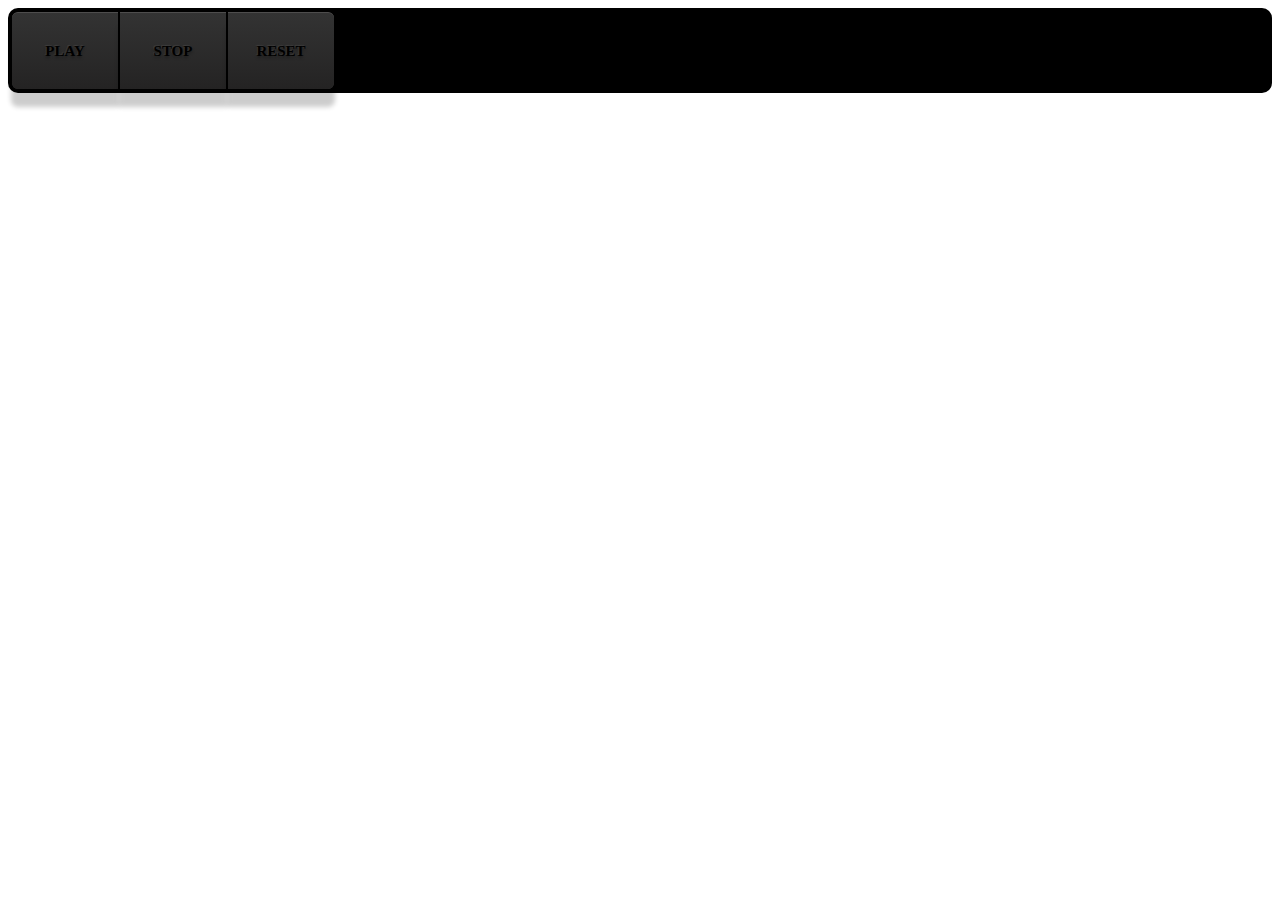
<file: 3 Button/index.html>
<!DOCTYPE html>
<html lang="en">
<head>
    <meta charset="UTF-8">
    <meta name="viewport" content="width=device-width, initial-scale=1.0">
    <title>3 Button</title>
    <link rel="stylesheet" href="style.css">
</head>
<body>
<div class="radio-input">
  <label class="label">
    <input value="value-1" name="value-radio" id="value-1" type="radio" />
    <span class="text">Play</span>
  </label>
  <label class="label">
    <input value="value-1" name="value-radio" id="value-1" type="radio" />
    <span class="text">Stop</span>
  </label>
  <label class="label">
    <input value="value-1" name="value-radio" id="value-1" type="radio" />
    <span class="text">Reset</span>
  </label>
</div>

</body>
</html>
</file>
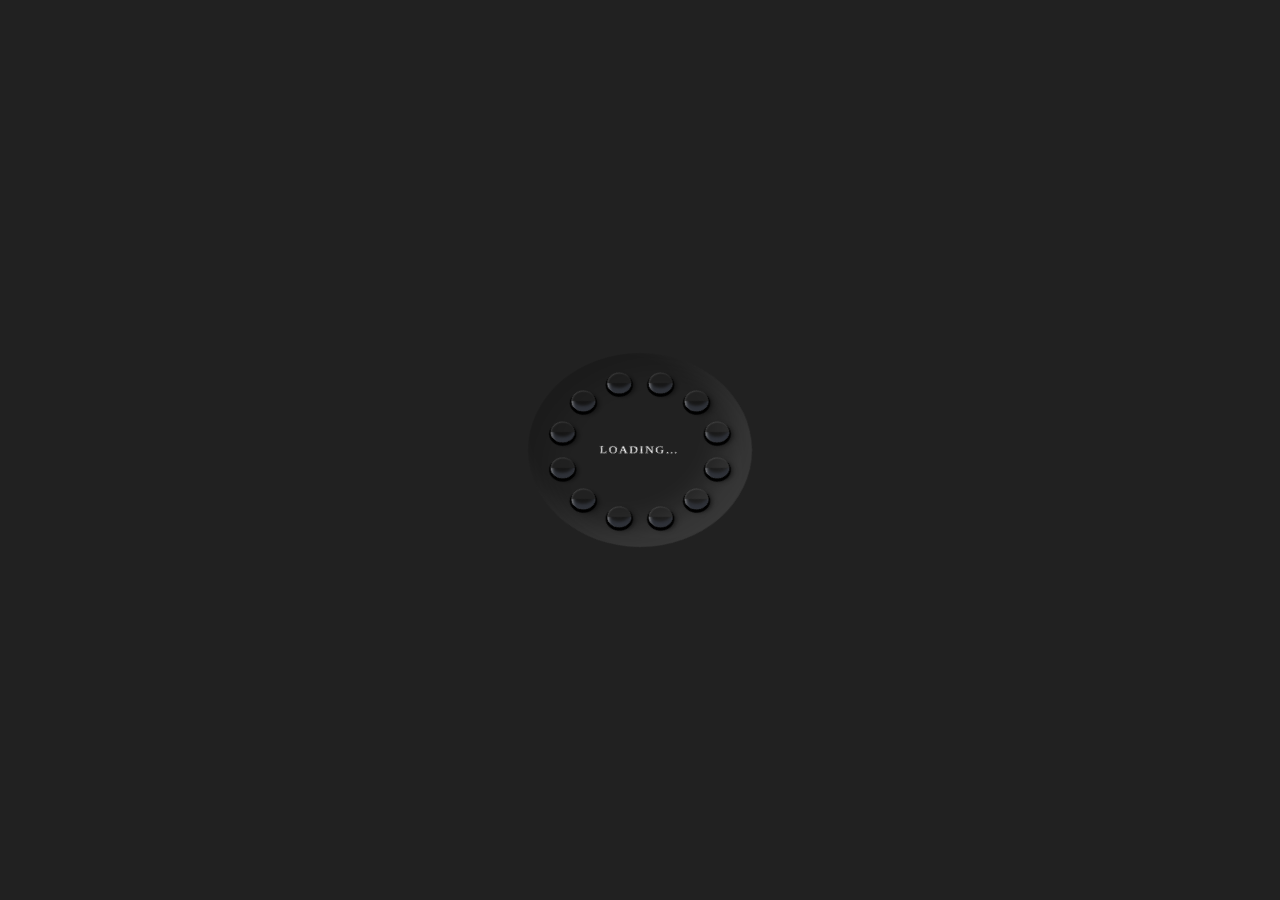
<file: 3D Black Loader/index.html>
<!DOCTYPE html>
<html lang="en">
<head>
    <meta charset="UTF-8">
    <meta name="viewport" content="width=device-width, initial-scale=1.0">
    <title>3D Black Loader</title>
    <link rel="stylesheet" href="style.css">
</head>
<body>
<div class="pl">
	<div class="pl__dot"></div>
	<div class="pl__dot"></div>
	<div class="pl__dot"></div>
	<div class="pl__dot"></div>
	<div class="pl__dot"></div>
	<div class="pl__dot"></div>
	<div class="pl__dot"></div>
	<div class="pl__dot"></div>
	<div class="pl__dot"></div>
	<div class="pl__dot"></div>
	<div class="pl__dot"></div>
	<div class="pl__dot"></div>
	<div class="pl__text">Loading…</div>
</div>
</body>
</html>
</file>
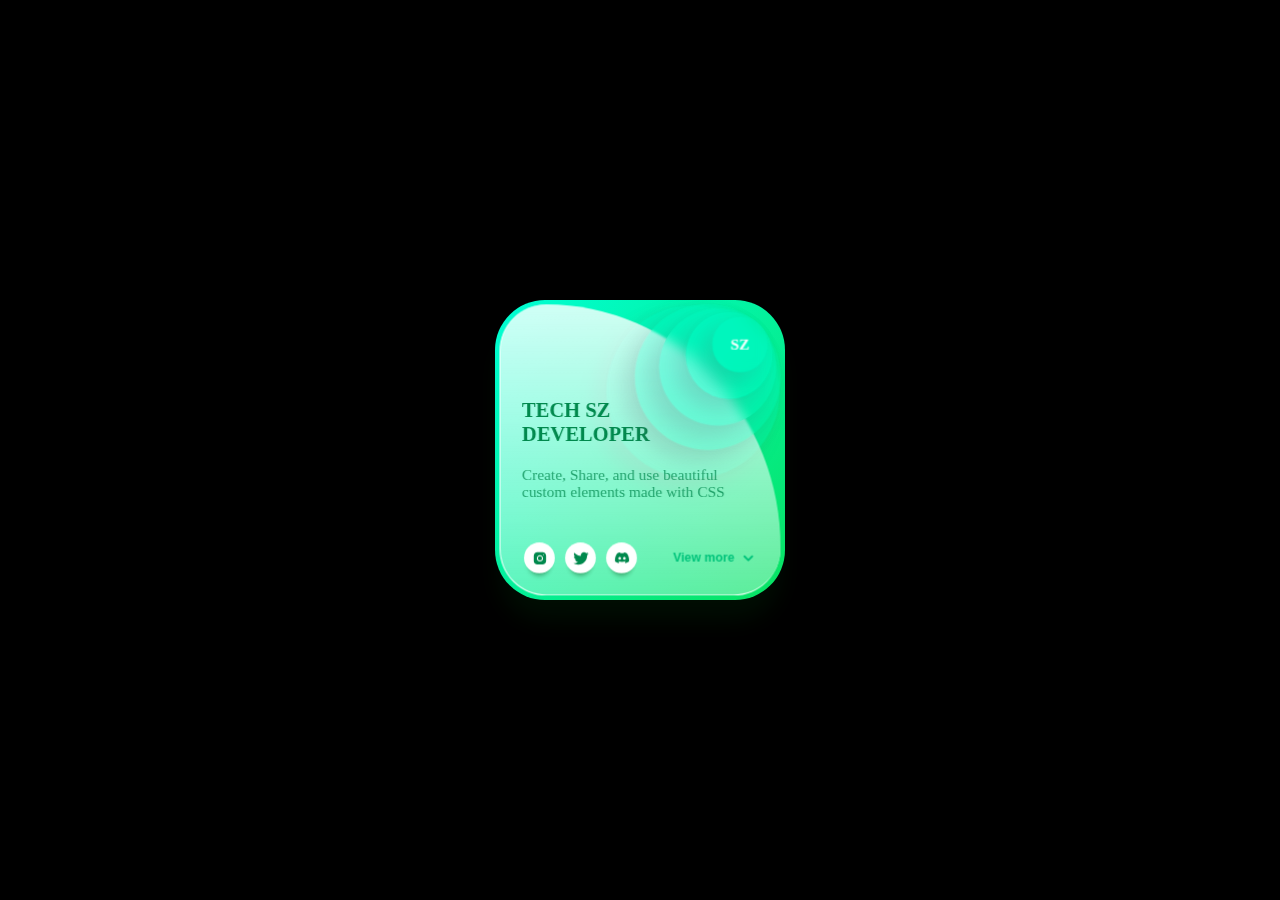
<file: 3D Hover Box/index.html>
<!DOCTYPE html>
<html lang="en">
<head>
  <meta charset="UTF-8">
  <meta name="viewport" content="width=device-width, initial-scale=1.0">
  <title>3D Hover Box</title>
  <link rel="stylesheet" href="style.css">
</head>
<body>
  <div class="parent">
    <div class="card">
      <div class="logo">
        <div class="circle circle1"></div>
        <div class="circle circle2"></div>
        <div class="circle circle3"></div>
        <div class="circle circle4"></div>
        <div class="circle circle5">
          <svg class="svg" xmlns="http://www.w3.org/2000/svg" viewBox="0 0 100 100">
            <text x="50%" y="50%" dy=".3em" text-anchor="middle" font-size="70" fill="white" font-weight="bold">SZ</text>
          </svg>
        </div>
      

        </div>
        <div class="glass"></div>
        <div class="content">
            <span class="title">TECH SZ DEVELOPER</span>
            <span class="text">Create, Share, and use beautiful custom elements made with CSS</span>
        </div>
        <div class="bottom">
            
            <div class="social-buttons-container">
                <button class="social-button .social-button1">
                    <svg viewBox="0 0 30 30" xmlns="http://www.w3.org/2000/svg" class="svg">
                        <path d="M 9.9980469 3 C 6.1390469 3 3 6.1419531 3 10.001953 L 3 20.001953 C 3 23.860953 6.1419531 27 10.001953 27 L 20.001953 27 C 23.860953 27 27 23.858047 27 19.998047 L 27 9.9980469 C 27 6.1390469 23.858047 3 19.998047 3 L 9.9980469 3 z M 22 7 C 22.552 7 23 7.448 23 8 C 23 8.552 22.552 9 22 9 C 21.448 9 21 8.552 21 8 C 21 7.448 21.448 7 22 7 z M 15 9 C 18.309 9 21 11.691 21 15 C 21 18.309 18.309 21 15 21 C 11.691 21 9 18.309 9 15 C 9 11.691 11.691 9 15 9 z M 15 11 A 4 4 0 0 0 11 15 A 4 4 0 0 0 15 19 A 4 4 0 0 0 19 15 A 4 4 0 0 0 15 11 z"></path>
                      </svg></button>
                  <button class="social-button .social-button2">
                    <svg viewBox="0 0 512 512" xmlns="http://www.w3.org/2000/svg" class="svg">
                        <path d="M459.37 151.716c.325 4.548.325 9.097.325 13.645 0 138.72-105.583 298.558-298.558 298.558-59.452 0-114.68-17.219-161.137-47.106 8.447.974 16.568 1.299 25.34 1.299 49.055 0 94.213-16.568 130.274-44.832-46.132-.975-84.792-31.188-98.112-72.772 6.498.974 12.995 1.624 19.818 1.624 9.421 0 18.843-1.3 27.614-3.573-48.081-9.747-84.143-51.98-84.143-102.985v-1.299c13.969 7.797 30.214 12.67 47.431 13.319-28.264-18.843-46.781-51.005-46.781-87.391 0-19.492 5.197-37.36 14.294-52.954 51.655 63.675 129.3 105.258 216.365 109.807-1.624-7.797-2.599-15.918-2.599-24.04 0-57.828 46.782-104.934 104.934-104.934 30.213 0 57.502 12.67 76.67 33.137 23.715-4.548 46.456-13.32 66.599-25.34-7.798 24.366-24.366 44.833-46.132 57.827 21.117-2.273 41.584-8.122 60.426-16.243-14.292 20.791-32.161 39.308-52.628 54.253z"></path>
                      </svg>
                  </button>
                  <button class="social-button .social-button3">
                    <svg viewBox="0 0 640 512" xmlns="http://www.w3.org/2000/svg" class="svg">
                        <path d="M524.531,69.836a1.5,1.5,0,0,0-.764-.7A485.065,485.065,0,0,0,404.081,32.03a1.816,1.816,0,0,0-1.923.91,337.461,337.461,0,0,0-14.9,30.6,447.848,447.848,0,0,0-134.426,0,309.541,309.541,0,0,0-15.135-30.6,1.89,1.89,0,0,0-1.924-.91A483.689,483.689,0,0,0,116.085,69.137a1.712,1.712,0,0,0-.788.676C39.068,183.651,18.186,294.69,28.43,404.354a2.016,2.016,0,0,0,.765,1.375A487.666,487.666,0,0,0,176.02,479.918a1.9,1.9,0,0,0,2.063-.676A348.2,348.2,0,0,0,208.12,430.4a1.86,1.86,0,0,0-1.019-2.588,321.173,321.173,0,0,1-45.868-21.853,1.885,1.885,0,0,1-.185-3.126c3.082-2.309,6.166-4.711,9.109-7.137a1.819,1.819,0,0,1,1.9-.256c96.229,43.917,200.41,43.917,295.5,0a1.812,1.812,0,0,1,1.924.233c2.944,2.426,6.027,4.851,9.132,7.16a1.884,1.884,0,0,1-.162,3.126,301.407,301.407,0,0,1-45.89,21.83,1.875,1.875,0,0,0-1,2.611,391.055,391.055,0,0,0,30.014,48.815,1.864,1.864,0,0,0,2.063.7A486.048,486.048,0,0,0,610.7,405.729a1.882,1.882,0,0,0,.765-1.352C623.729,277.594,590.933,167.465,524.531,69.836ZM222.491,337.58c-28.972,0-52.844-26.587-52.844-59.239S193.056,219.1,222.491,219.1c29.665,0,53.306,26.82,52.843,59.239C275.334,310.993,251.924,337.58,222.491,337.58Zm195.38,0c-28.971,0-52.843-26.587-52.843-59.239S388.437,219.1,417.871,219.1c29.667,0,53.307,26.82,52.844,59.239C470.715,310.993,447.538,337.58,417.871,337.58Z"></path>
                      </svg>
                  </button>
            </div>
            <div class="view-more">
                <button class="view-more-button">View more</button>
                <svg class="svg" xmlns="http://www.w3.org/2000/svg" viewBox="0 0 24 24" stroke-linecap="round" stroke-linejoin="round"><path d="m6 9 6 6 6-6"></path></svg>
            </div>
        </div>
    </div>
</div>
</body>
</html>
</file>
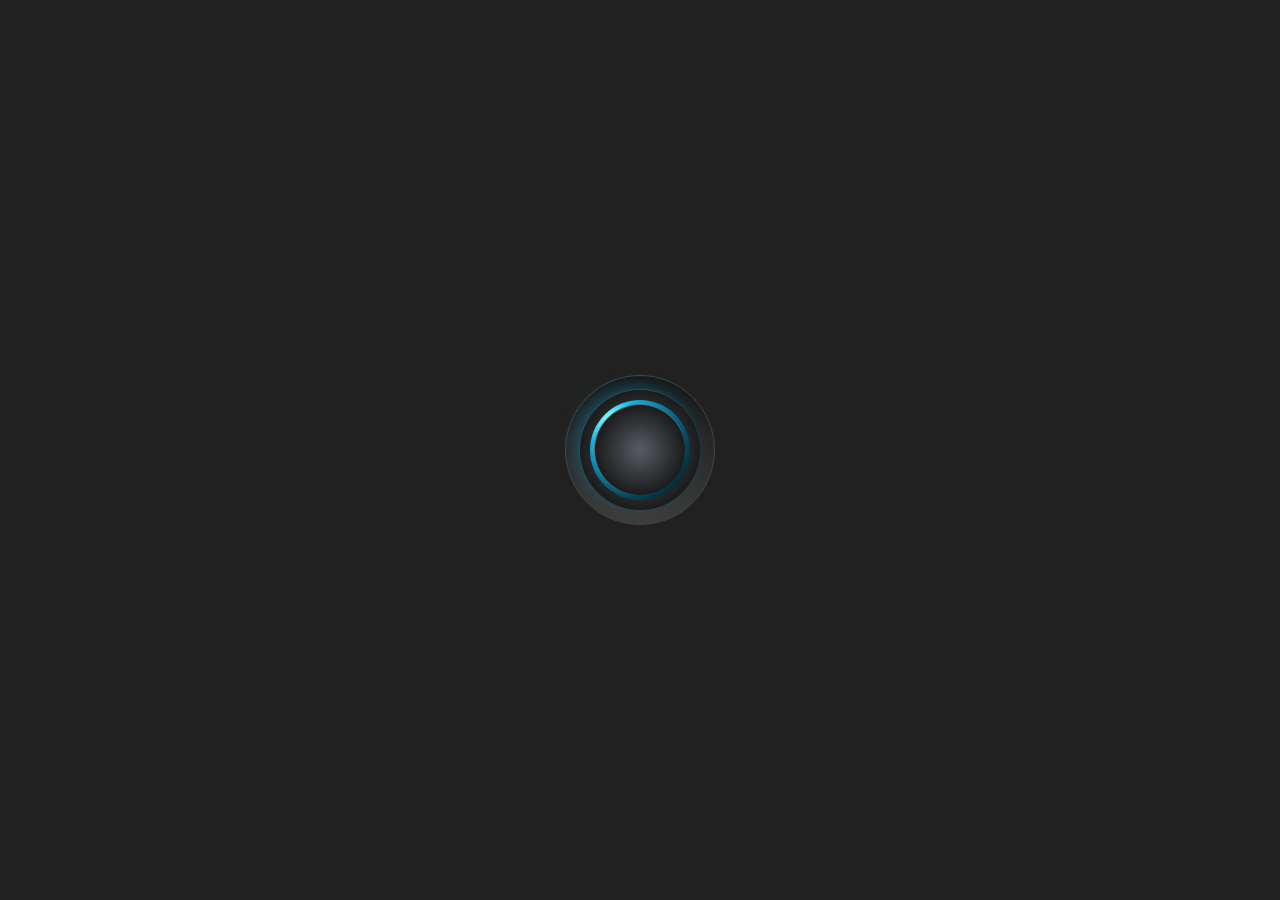
<file: 3D Loader/index.html>
<!DOCTYPE html>
<html lang="en">
<head>
    <meta charset="UTF-8">
    <meta name="viewport" content="width=device-width, initial-scale=1.0">
    <title>3D Loader</title>
    <link rel="stylesheet" href="style.css">
</head>
<body>
    <div class="orbital">
        <div class="ringOne"></div>
        <div class="ringTwo"></div>
        <div class="ringThree"></div>
        <div class="core"></div>
        <div class="spin"></div>
      </div>
</body>
</html>
</file>
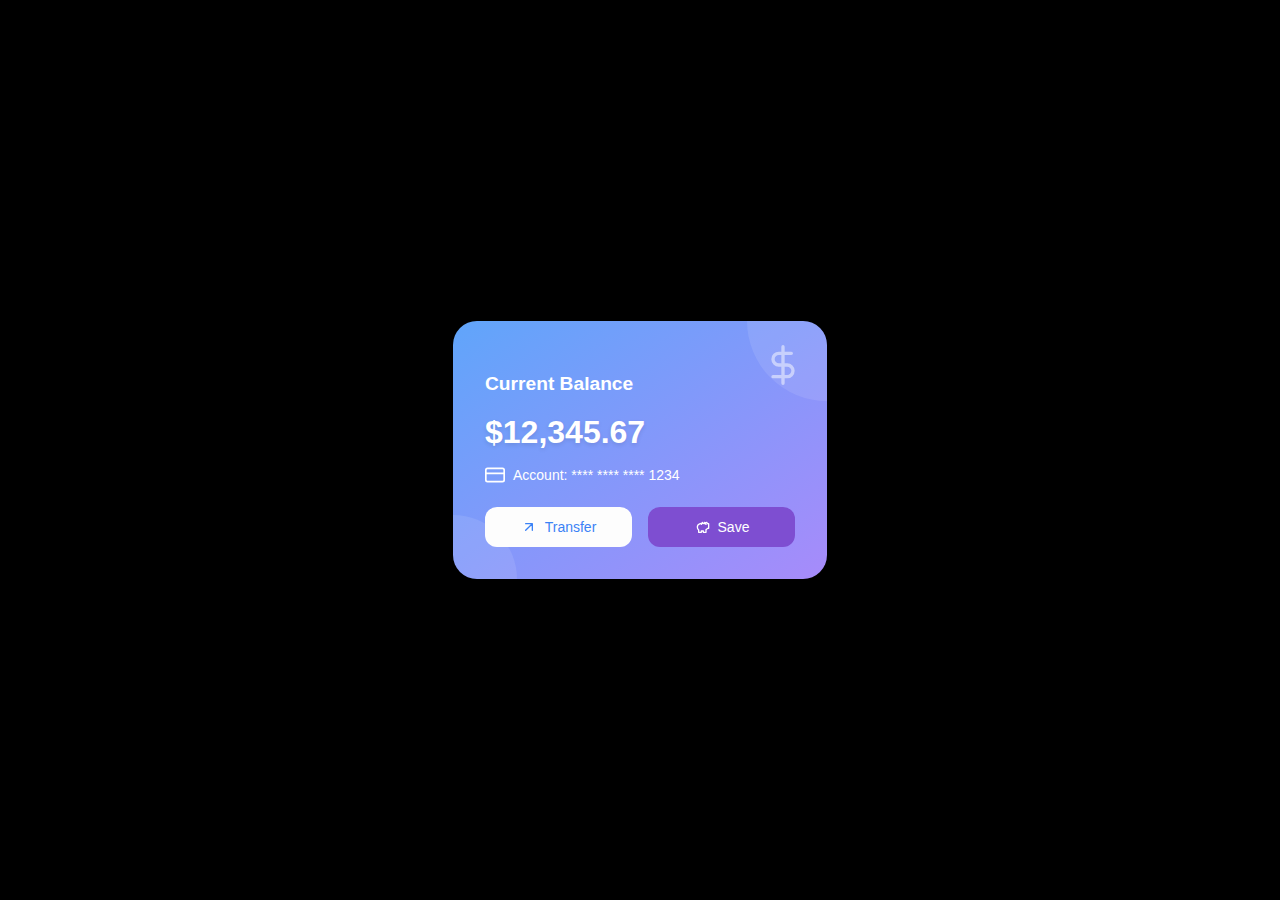
<file: Account Balance/index.html>
<!DOCTYPE html>
<html lang="en">
<head>
    <meta charset="UTF-8">
    <meta name="viewport" content="width=device-width, initial-scale=1.0">
    <title>Account Balance</title>
    <link rel="stylesheet" href="style.css">
</head>
<body>
<div class="card">
  <p class="card-title">Current Balance</p>
  <p class="balance">$12,345.67</p>
  <p class="account">
    <svg
      width="20"
      height="20"
      fill="none"
      stroke="currentColor"
      stroke-linecap="round"
      stroke-linejoin="round"
      stroke-width="2"
      viewBox="0 0 24 24"
    >
      <rect width="22" height="16" x="1" y="4" rx="2" ry="2"></rect>
      <path d="M1 10h22"></path>
    </svg>
    Account: **** **** **** 1234
  </p>
  <div class="buttons">
    <a href="#" class="button button-transfer">
      <svg
        width="16"
        height="16"
        fill="none"
        stroke="currentColor"
        stroke-linecap="round"
        stroke-linejoin="round"
        stroke-width="2"
        viewBox="0 0 24 24"
      >
        <path d="M7 17l9.2-9.2M17 17V7H7"></path>
      </svg>
      Transfer
    </a>
    <a href="#" class="button button-save">
      <svg
        width="16"
        height="16"
        fill="none"
        stroke="currentColor"
        stroke-linecap="round"
        stroke-linejoin="round"
        stroke-width="2"
        viewBox="0 0 24 24"
      >
        <path
          d="M19 5c-1.5 0-2.8 1.4-3 2-3.5-1.5-11-.3-11 5 0 1.8 0 3 2 4.5V20h4v-2h3v2h4v-4c1-.5 1.7-1 2-2h2v-7h-2c0-1-.5-1.5-1-2h0V5z"
        ></path>
        <path d="M13 5c-1 1.5-2 3-2 3"></path>
        <path d="M16 5c1 1.5 2 3 2 3"></path>
      </svg>
      Save
    </a>
  </div>
  <svg
    class="dollar-sign"
    width="40"
    height="40"
    fill="none"
    stroke="currentColor"
    stroke-linecap="round"
    stroke-linejoin="round"
    stroke-width="2"
    viewBox="0 0 24 24"
  >
    <path d="M12 1v22M17 5H9.5a3.5 3.5 0 0 0 0 7h5a3.5 3.5 0 0 1 0 7H6"></path>
  </svg>
</div>

</body>
</html>
</file>
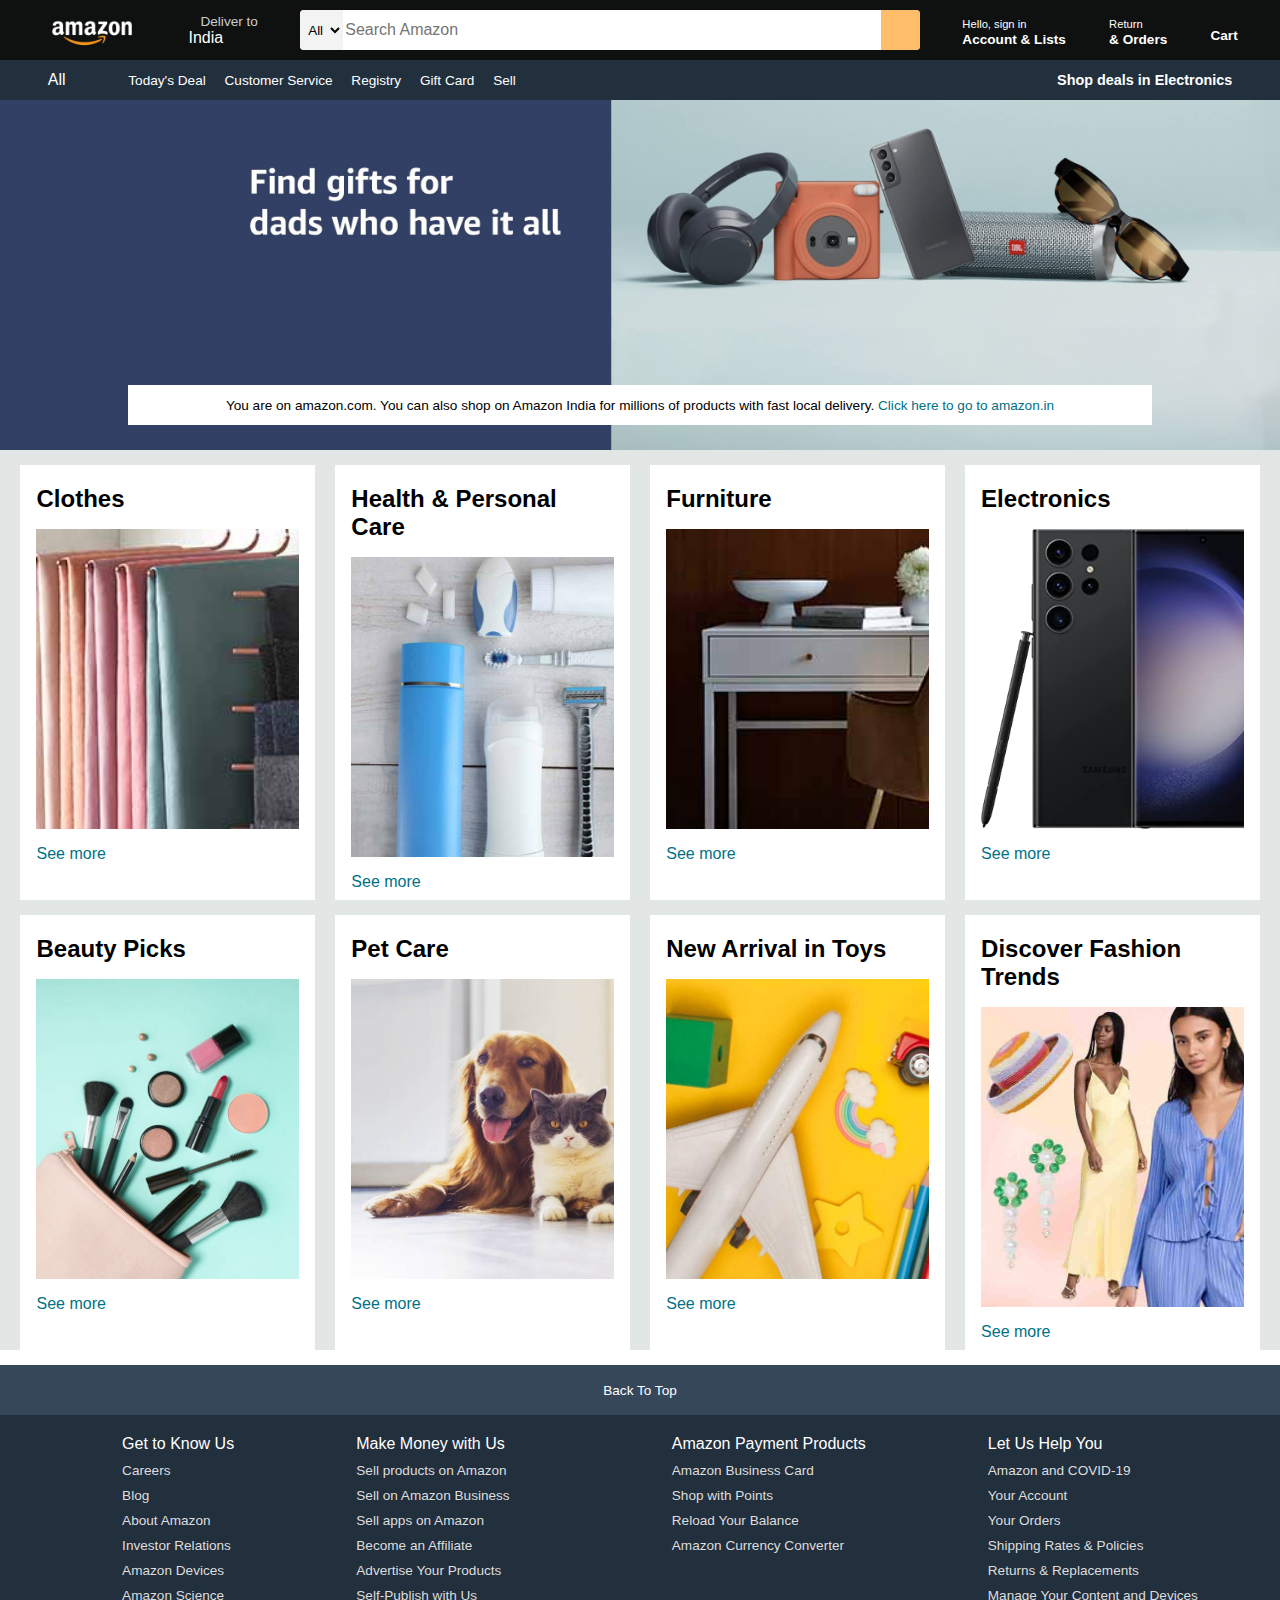
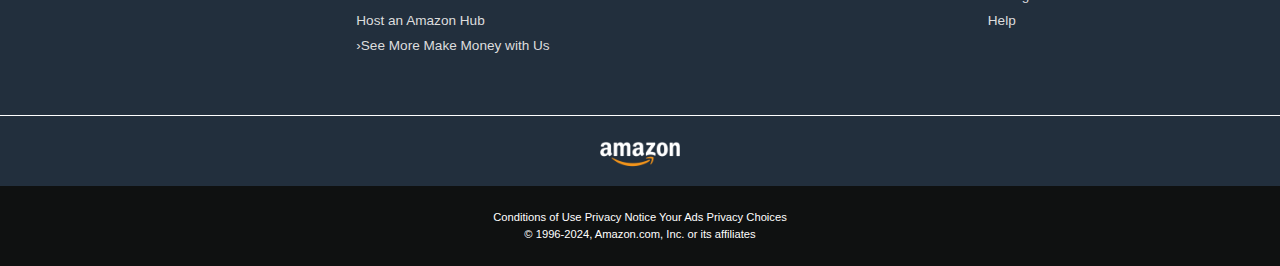
<file: Amazon/index.html>
<!DOCTYPE html>
<html lang="en">
<head>
    <meta charset="UTF-8">
    <meta name="viewport" content="width=device-width, initial-scale=1.0">
    <title>Amazon</title>
    <link rel="stylesheet" href="https://cdnjs.cloudflare.com/ajax/libs/font-awesome/6.6.0/css/all.min.css" integrity="sha512-Kc323vGBEqzTmouAECnVceyQqyqdsSiqLQISBL29aUW4U/M7pSPA/gEUZQqv1cwx4OnYxTxve5UMg5GT6L4JJg==" crossorigin="anonymous" referrerpolicy="no-referrer" />
    <link rel="stylesheet" href="style.css">
</head>
<body>
    <header>
        <div class="navbar">
            <div class="nav-logo border">
                <div class="logo"></div>
            </div>

            <div class="nav-address border">
                <p class="add-first">Deliver to</p>
                <div class="add-icon">
                    <i class="fa-solid fa-location-dot"></i>
                    <p class="add-second">India</p>
                </div>
            </div>

            <div class="nav-search">
                <select class="search-select">
                    <option>All</option>
                </select>
                <input placeholder="Search Amazon" class="search-input">
                <div class="search-icon">
                    <i class="fa-solid fa-magnifying-glass"></i>
                </div>
            </div>

            <div class="nav-signin border">
                <p><span>Hello, sign in</span></p>
                <p class="nav-second">Account & Lists</p>
            </div>

            <div class="nav-return border">
                <p><span>Return</span></p>
                <p class="nav-second">& Orders</p>
            </div>

            <div class="nav-cart border">
                <i class="fa-solid fa-cart-shopping"></i>
                Cart
            </div>
        </div>

            <div class="panel">
                <div class="panel-aLL">
                    <i class="fa-solid fa-bars"></i>
                    All
                </div>
                <div class="panel-ops">
                    <p>Today's Deal</p>
                    <p>Customer Service</p>
                    <p>Registry</p>
                    <p>Gift Card</p>
                    <p>Sell</p>
                </div>
                <div class="panel-deals">
                    Shop deals in Electronics
                </div>
            </div>
    </header>

    <div class="hero-section">
        <div class="hero-msg">
            <p>You are on amazon.com. You can also shop on Amazon India for millions of products with fast local delivery. <a>Click here to go to amazon.in</a></p>
        </div>
    </div>

    <div class="shop-section">
        <div class="box1 box">
          <div class="box-content">
              <h2>Clothes</h2>
              <div class="box-img" style="background-image: url('box1_image.jpg');"></div>
              <p>See more</p>
          </div> 
        </div>
        <div class="box2 box">
            <div class="box-content">
                <h2>Health & Personal Care</h2>
                <div class="box-img" style="background-image: url('box2_image.jpg');"></div>
                <p>See more</p>
            </div>
         </div>
        <div class="box3 box">
            <div class="box-content">
                <h2>Furniture</h2>
                <div class="box-img" style="background-image: url('box3_image.jpg');"></div>
                <p>See more</p>
            </div>
        </div>
        <div class="box4 box">
            <div class="box-content">
                <h2>Electronics</h2>
                <div class="box-img" style="background-image: url('box4_image.jpg');"></div>
                <p>See more</p>
            </div>
        </div>
        <div class="box5 box">
            <div class="box-content">
                <h2>Beauty Picks</h2>
                <div class="box-img" style="background-image: url('box5_image.jpg');"></div>
                <p>See more</p>
            </div> 
        </div>
        <div class="box6 box">
            <div class="box-content">
                <h2>Pet Care</h2>
                <div class="box-img" style="background-image: url('box6_image.jpg');"></div>
                <p>See more</p>
            </div>
        </div>
        <div class="box7 box">
            <div class="box-content">
                <h2>New Arrival in Toys</h2>
                <div class="box-img" style="background-image: url('box7_image.jpg');"></div>
                <p>See more</p>
            </div>
        </div>
        <div class="box8 box">
            <div class="box-content">
                <h2>Discover Fashion Trends</h2>
                <div class="box-img" style="background-image: url('box8_image.jpg');"></div>
                <p>See more</p>
            </div>
        </div>
    </div>

    <footer>
        <div class="foot-panel1">
            Back To Top
        </div>

        <div class="foot-panel2">
            <ul>
                <p>Get to Know Us</p>
                <a>Careers</a>
                <a>Blog</a>
                <a>About Amazon</a>
                <a>Investor Relations</a>
                <a>Amazon Devices</a>
                <a>Amazon Science</a>
            </ul>

            <ul>
                <p>Make Money with Us</p>
                <a>Sell products on Amazon</a>
                <a>Sell on Amazon Business</a>
                <a>Sell apps on Amazon</a>
                <a>Become an Affiliate</a>
                <a>Advertise Your Products</a>
                <a>Self-Publish with Us</a>
                <a>Host an Amazon Hub</a>
                <a>›See More Make Money with Us</a>
            </ul>

            <ul>
                <p>Amazon Payment Products</p>
                <a>Amazon Business Card</a>
                <a>Shop with Points</a>
                <a>Reload Your Balance</a>
                <a>Amazon Currency Converter</a>
            </ul>

            <ul>
                <p>Let Us Help You</p>
                <a>Amazon and COVID-19</a>
                <a>Your Account</a>
                <a>Your Orders</a>
                <a>Shipping Rates & Policies</a>
                <a>Returns & Replacements</a>
                <a>Manage Your Content and Devices</a>
                <a>Help</a>
            </ul>
        </div>

        <div class="foot-panel3">
            <div class="logo"></div>
        </div>

        <div class="foot-panel4">
            <div class="pages">
                <a>Conditions of Use</a>
                <a>Privacy Notice</a>
                <a>Your Ads Privacy Choices</a>
            </div>
            <div class="copyright">
                © 1996-2024, Amazon.com, Inc. or its affiliates
            </div>
        </div>
    </footer>
</body>
</html>
</file>
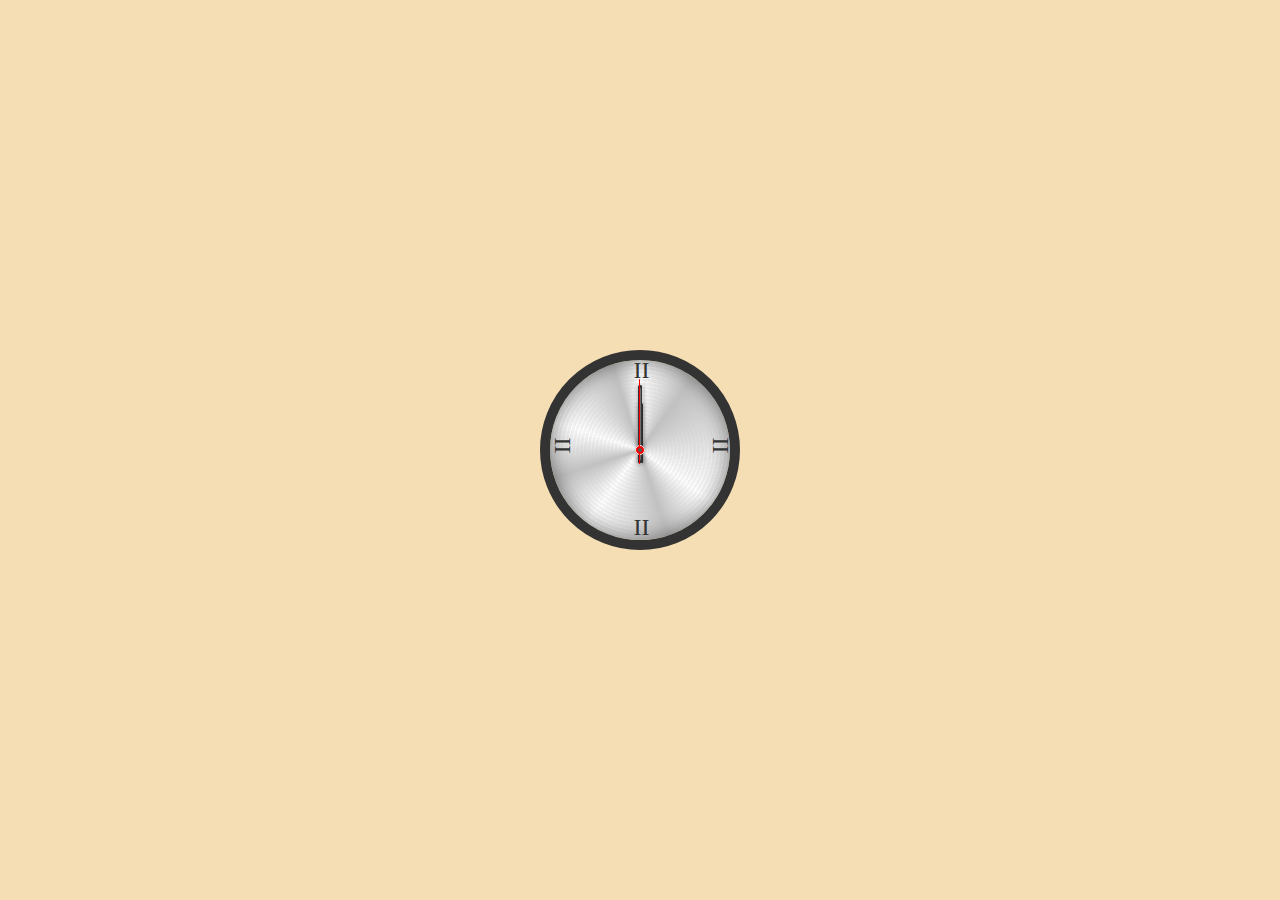
<file: Analog Clock/index.html>
<!DOCTYPE html>
<html lang="en">
<head>
    <meta charset="UTF-8">
    <meta name="viewport" content="width=device-width, initial-scale=1.0">
    <title>Analog Clock</title>
    <link rel="stylesheet" href="style.css">
</head>
<body>
    <div class="face">
        <p class="v-index">II</p>
        <p class="h-index">II</p>
        <div class="hand">
        <div class="hand">
        <div class="hour"></div>
        <div class="minute"></div>
        <div class="second"></div>
        </div>
        </div>
    </div>
</body>
</html>
</file>
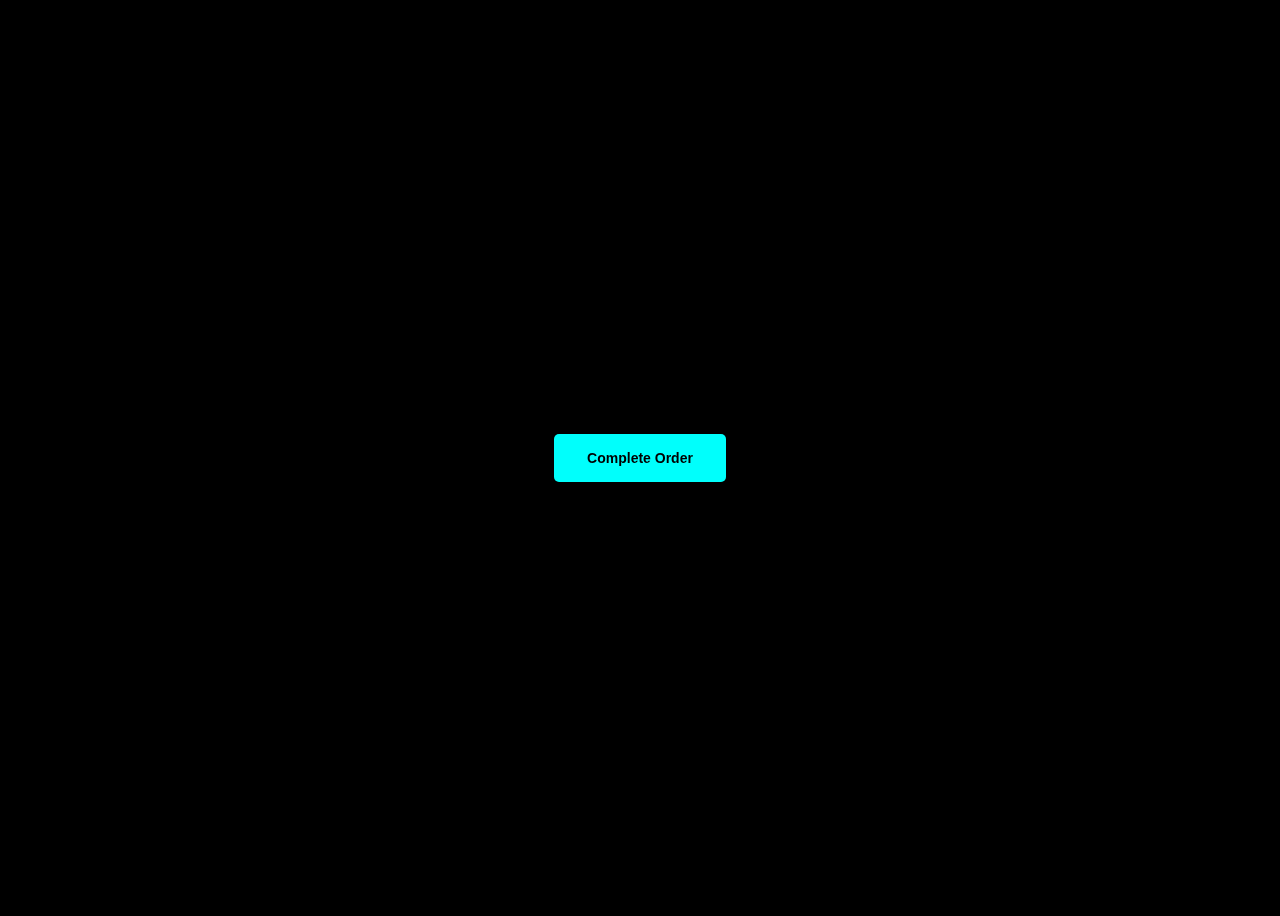
<file: Animated Complete Order Button/index.html>
<!DOCTYPE html>
<html lang="en">

<head>
    <meta charset="UTF-8">
    <meta name="viewport" content="width=device-width, initial-scale=1.0">
    <title>Document</title>
    <link rel="stylesheet" href="https://fonts.googleapis.com/css?family=Inter">
    <script src="https://cdnjs.cloudflare.com/ajax/libs/gsap/3.7.1/gsap.min.js"></script>
    <link rel="stylesheet" href="https://cdnjs.cloudflare.com/ajax/libs/font-awesome/5.15.3/css/all.min.css">


    <style>
        .truck-button {
            --color: #000;
            --background: #00fffc;
            ;
            --tick: green;
            --base: #0D0F18;
            --wheel: #2B3044;
            --wheel-inner: #646B8C;
            --wheel-dot: #fff;
            --back: #2200ff;
            --back-inner: #362A89;
            --back-inner-shadow: #2D246B;
            --front: #A6ACCD;
            --front-shadow: #535A79;
            --front-light: #ffc400;
            --window: #2B3044;
            --window-shadow: #404660;
            --street: #646B8C;
            --street-fill: #00ffff;
            --box: #ffc400;
            --box-shadow: #ffc400;
            padding: 12px 0;
            width: 172px;
            cursor: pointer;
            text-align: center;
            position: relative;
            border: none;
            outline: none;
            color: var(--color);
            background: var(--background);
            border-radius: var(--br, 5px);
            -webkit-appearance: none;
            -webkit-tap-highlight-color: transparent;
            transform-style: preserve-3d;
            transform: rotateX(var(--rx, 0deg)) translateZ(0);
            transition: transform 0.5s, border-radius 0.3s linear var(--br-d, 0s);
        }

        .truck-button:before,
        .truck-button:after {
            content: "";
            position: absolute;
            left: 0;
            top: 0;
            width: 100%;
            height: 6px;
            display: block;
            background: var(--b,
                    var(--street));
            transform-origin: 0 100%;
            transform: rotateX(90deg) scaleX(var(--sy, 1));
        }

        .truck-button:after {
            --sy: var(--progress, 0);
            --b: var(--street-fill);
        }

        .truck-button .default,
        .truck-button .success {
            display: block;
            font-weight: 600;
            font-size: 14px;
            line-height: 24px;
            opacity: var(--o, 1);
            transition: opacity 0.3s;
        }

        .truck-button .success {
            --o: 0;
            position: absolute;
            top: 12px;
            left: 0;
            right: 0;
        }

        .truck-button .success svg {
            width: 12px;
            height: 10px;
            display: inline-block;
            vertical-align: top;
            fill: none;
            margin: 7px 0 0 4px;
            stroke: var(--tick);
            stroke-width: 2;
            stroke-linecap: round;
            stroke-linejoin: round;
            stroke-dasharray: 16px;
            stroke-dashoffset: var(--offset, 16px);
            transition: stroke-dashoffset 0.4s ease 0.45s;
        }

        .truck-button .truck {
            position: absolute;
            width: 72px;
            height: 28px;
            transform: rotateX(90deg) translate3d(var(--truck-x, 4px), calc(var(--truck-y-n, -26) * 1px), 12px);
        }

        .truck-button .truck:before,
        .truck-button .truck:after {
            content: "";
            position: absolute;
            bottom: -6px;
            left: var(--l, 18px);
            width: 10px;
            height: 10px;
            border-radius: 50%;
            z-index: 2;
            box-shadow: inset 0 0 0 2px var(--wheel), inset 0 0 0 4px var(--wheel-inner);
            background: var(--wheel-dot);
            transform: translateY(calc(var(--truck-y) * -1px)) translateZ(0);
        }

        .truck-button .truck:after {
            --l: 54px;
        }

        .truck-button .truck .wheel,
        .truck-button .truck .wheel:before {
            position: absolute;
            bottom: var(--b, -6px);
            left: var(--l, 6px);
            width: 10px;
            height: 10px;
            border-radius: 50%;
            background: var(--wheel);
            transform: translateZ(0);
        }

        .truck-button .truck .wheel {
            transform: translateY(calc(var(--truck-y) * -1px)) translateZ(0);
        }

        .truck-button .truck .wheel:before {
            --l: 35px;
            --b: 0;
            content: "";
        }

        .truck-button .truck .front,
        .truck-button .truck .back,
        .truck-button .truck .box {
            position: absolute;
        }

        .truck-button .truck .back {
            left: 0;
            bottom: 0;
            z-index: 1;
            width: 47px;
            height: 28px;
            border-radius: 1px 1px 0 0;
            background: linear-gradient(68deg, var(--back-inner) 0%, var(--back-inner) 22%, var(--back-inner-shadow) 22.1%, var(--back-inner-shadow) 100%);
        }

        .truck-button .truck .back:before,
        .truck-button .truck .back:after {
            content: "";
            position: absolute;
        }

        .truck-button .truck .back:before {
            left: 11px;
            top: 0;
            right: 0;
            bottom: 0;
            z-index: 2;
            border-radius:
                0 1px 0 0;
            background:
                var(--back);
        }

        .truck-button .truck .back:after {
            border-radius: 1px;
            width: 73px;
            height: 2px;
            left: -1px;
            bottom: -2px;
            background: var(--base);
        }

        .truck-button .truck .front {
            left: 47px;
            bottom: -1px;
            height: 22px;
            width: 24px;
            -webkit-clip-path:
                polygon(55% 0,
                    72% 44%, 100% 58%,
                    100% 100%,
                    0 100%, 0 0);
            clip-path: polygon(55% 0, 72% 44%, 100% 58%, 100% 100%, 0 100%, 0 0);
            background: linear-gradient(84deg, var(--front-shadow) 0%, var(--front-shadow) 10%, var(--front) 12%, var(--front) 100%);
        }

        .truck-button 
        .truck .front:before,
        .truck-button 
        .truck .front:after {
          content: "";
          position: absolute;
        }

        .truck-button .truck .front:before {
            width: 7px;
            height: 8px;
            background: #fff;
            left: 7px;
            top: 2px;
            -webkit-clip-path: polygon(0 0, 60% 0%, 100% 100%, 0% 100%);
            clip-path: polygon(0 0, 60% 0%, 100% 100%, 0% 100%);
            background: linear-gradient(59deg, var(--window) 0%, var(--window) 57%, var(--window-shadow) 55%, var(--window-shadow) 100%);
        }

        .truck-button .truck .front:after {
            width: 3px;
            height: 2px;
            right: 0;
            bottom: 3px;
            background: var(--front-light);
        }

        .truck-button .truck .box {
            width: 13px;
            height: 13px;
            right: 56px;
            bottom: 0;
            z-index: 1;
            border-radius: 1px;
            overflow: hidden;
            transform: translate(calc(var(--box-x, -24) * 1px), calc(var(--box-y, -6) * 1px)) scale(var(--box-s, 0.5));
            opacity: var(--box-o, 0);
            background: linear-gradient(68deg, var(--box) 0%, var(--box) 50%, var(--box-shadow) 50.2%, var(--box-shadow) 100%);
            background-size: 250% 100%;
            background-position-x: calc(var(--bx, 0) * 1%);
        }

        .truck-button 
        .truck .box:before,
        .truck-button .truck 
        .box:after {
          content: "";
          position: absolute;
        }

        .truck-button .truck .box:before {
            content: "";
            background: rgba(255, 255, 255, 0.2);
            left: 0;
            right: 0;
            top: 6px;
            height: 1px;
        }

        .truck-button .truck .box:after {
            width: 6px;
            left: 100%;
            top: 0;
            bottom: 0;
            background: var(--back);
            transform: translateX(calc(var(--hx, 0) * 1px));
        }

        .truck-button.animation {
            --rx: -90deg;
            --br: 0;
        }

        .truck-button.animation 
        .default {
            --o: 0;
        }

        .truck-button.animation.done {
            --rx: 0deg;
            --br: 5px;
            --br-d: .2s;
        }

        .truck-button.animation.done .success {
            --o: 1;
            --offset: 0;
        }

        html {
            box-sizing: border-box;
            -webkit-font-smoothing: antialiased;
        }

        * {
            box-sizing: inherit;
        }

        *:before,
        *:after {
            box-sizing: inherit;
        }

        body {
            min-height: 100vh;
            display: flex;
            font-family: "Inter UI", "Inter", Arial;
            justify-content: center;
            align-items: center;
            background: #000000;
        }

        /* -- YouTube Link Styles -- */

        #source-link {
            top: 60px;
        }

        #source-link>i {
            color: rgb(94, 106, 210);
        }

        #yt-link {
            top: 10px;
        }

        #yt-link>i {
            color: rgb(219, 31, 106);

        }

        .meta-link {
            align-items: center;
            backdrop-filter: blur(3px);
            background-color: rgba(255, 255, 255, 0.05);
            border: 1px solid rgba(255, 255, 255, 0.1);
            border-radius: 6px;
            box-shadow: 2px 2px 2px rgba(0, 0, 0, 0.1);
            cursor: pointer;
            display: inline-flex;
            gap: 5px;
            left: 10px;
            padding: 10px 20px;
            position: fixed;
            text-decoration: none;
            transition: background-color 600ms, border-color 600ms;
            z-index: 10000;
        }

        .meta-link:hover {
            background-color: rgba(255, 255, 255, 0.1);
            border: 1px solid rgba(255, 255, 255, 0.2);
        }

        .meta-link>i,
        .meta-link>span {
            height: 20px;
            line-height: 20px;
        }

        .meta-link>span {
            color: white;
            font-family: "Rubik", sans-serif;
            transition: color 600ms;
        }
    </style>
</head>

<body>
    <button class="truck-button">
        <span class="default">Complete Order</span>
        <span class="success">
            Order Placed
            <svg viewbox="0 0 12 10">
                <polyline points="1.5 6 4.5 9 10.5 1"></polyline>
            </svg>
        </span>
        <div class="truck">
            <div class="wheel"></div>
            <div class="back"></div>
            <div class="front"></div>
            <div class="box"></div>
        </div>
    </button>

    <script>
        document.querySelectorAll('.truck-button').forEach(button => {
            button.addEventListener('click', e => {

                e.preventDefault();

                let box = button.querySelector('.box'),
                    truck = button.querySelector('.truck');

                if (!button.classList.contains('done')) {

                    if (!button.classList.contains('animation')) {

                        button.classList.add('animation');

                        gsap.to(button, {
                            '--box-s': 1,
                            '--box-o': 1,
                            duration: .3,
                            delay: .5
                        });

                        gsap.to(box, {
                            x: 0,
                            duration: .4,
                            delay: .7
                        });

                        gsap.to(button, {
                            '--hx': -5,
                            '--bx': 50,
                            duration: .18,
                            delay: .92
                        });

                        gsap.to(box, {
                            y: 0,
                            duration: .1,
                            delay: 1.15
                        });

                        gsap.set(button, {
                            '--truck-y': 0,
                            '--truck-y-n': -26
                        });

                        gsap.to(button, {
                            '--truck-y': 1,
                            '--truck-y-n': -25,
                            duration: .2,
                            delay: 1.25,
                            onComplete() {
                                gsap.timeline({
                                    onComplete() {
                                        button.classList.add('done');
                                    }
                                }).to(truck, {
                                    x: 0,
                                    duration: .4
                                }).to(truck, {
                                    x: 40,
                                    duration: 1
                                }).to(truck, {
                                    x: 20,
                                    duration: .6
                                }).to(truck, {
                                    x: 96,
                                    duration: .4
                                });
                                gsap.to(button, {
                                    '--progress': 1,
                                    duration: 2.4,
                                    ease: "power2.in"
                                });
                            }
                        });

                    }

                } else {
                    button.classList.remove('animation', 'done');
                    gsap.set(truck, {
                        x: 4
                    });
                    gsap.set(button, {
                        '--progress': 0,
                        '--hx': 0,
                        '--bx': 0,
                        '--box-s': .5,
                        '--box-o': 0,
                        '--truck-y': 0,
                        '--truck-y-n': -26
                    });
                    gsap.set(box, {
                        x: -24,
                        y: -6
                    });
                }

            });
        });

    </script>
</body>

</html>
</file>
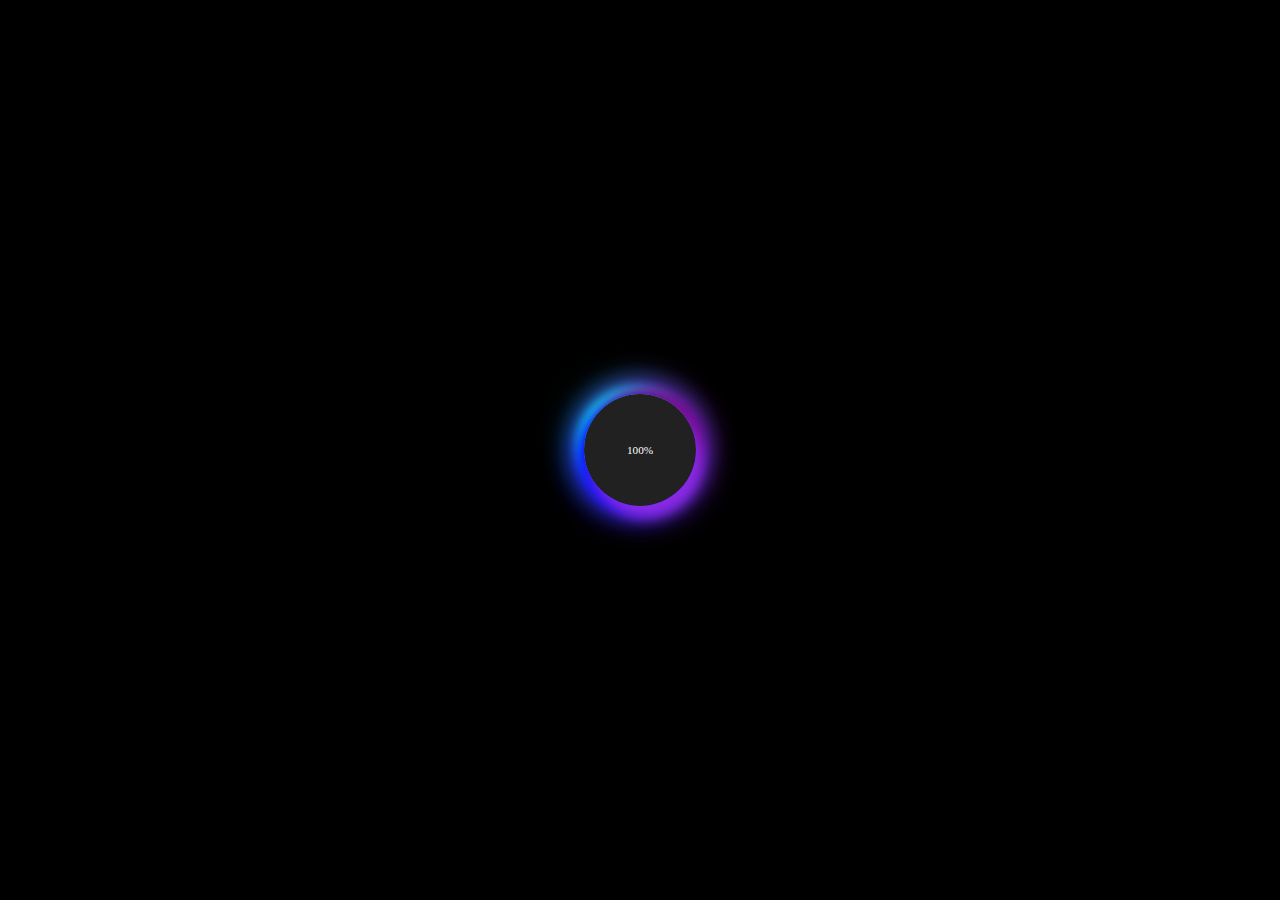
<file: Animated Loader/index.html>
<!DOCTYPE html>
<html lang="en">
<head>
  <meta charset="UTF-8">
  <meta name="viewport" content="width=device-width, initial-scale=1.0">
  <title>Animated Loader</title>
  <link rel="stylesheet" href="style.css">
</head>
<body>
<div class="loader">
  <div class="intern">
  </div>
<div class="external-shadow">
<div class="central">
</div>
</div>
</div>
</body>
</html>
</file>
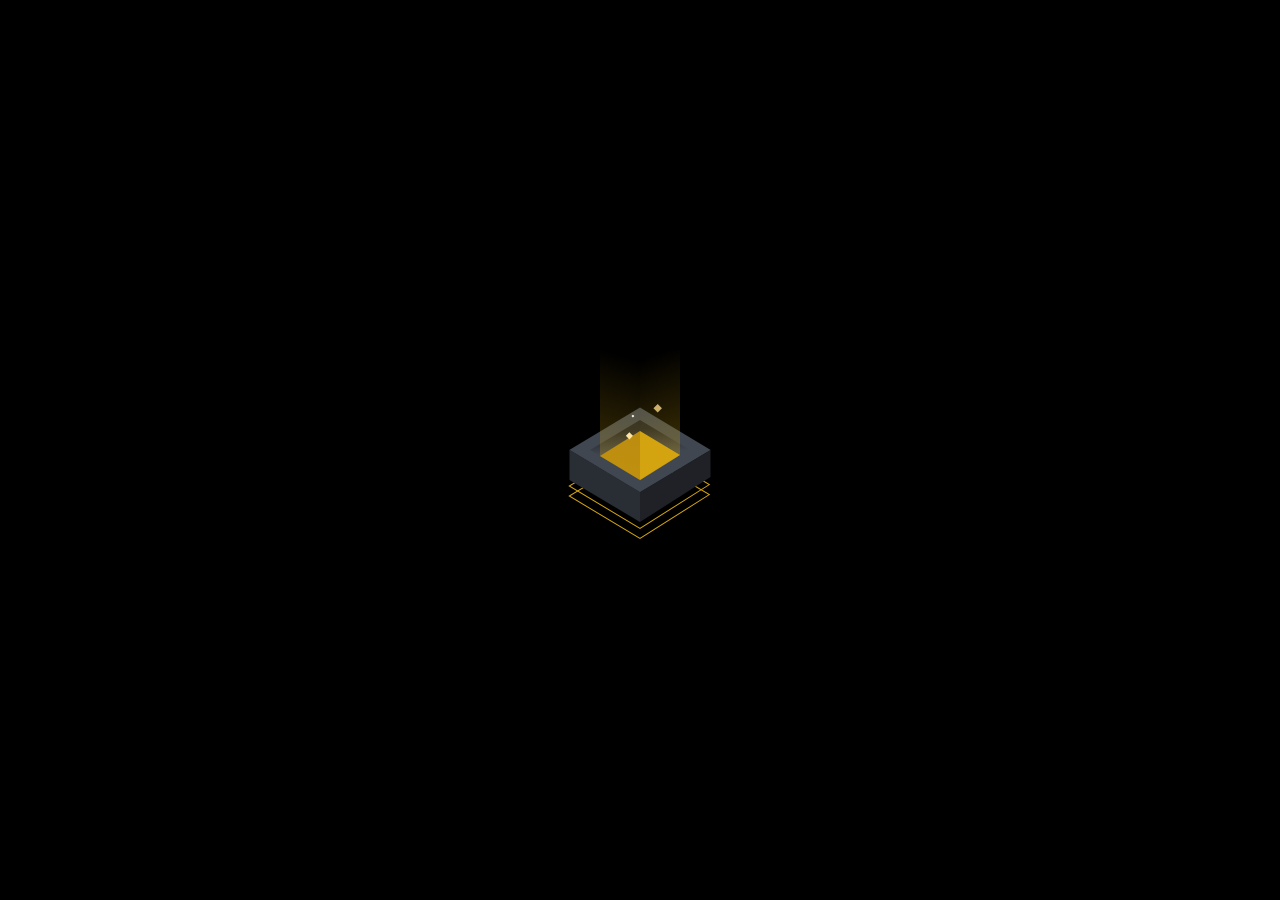
<file: Animation 3D Loader/index.html>
<!DOCTYPE html>
<html lang="en">
<head>
    <meta charset="UTF-8">
    <meta name="viewport" content="width=device-width, initial-scale=1.0">
    <title>Animation Cube 3D</title>
    <link rel="stylesheet" href="style.css">
</head>
<body> 
<svg xmlns="http://www.w3.org/2000/svg" height="200" width="200">
  <g style="order: -1;">
    <polygon
      transform="rotate(45 100 100)"
      stroke-width="1"
      stroke="#d3a410"
      fill="none"
      points="70,70 148,50 130,130 50,150"
      id="bounce"
    ></polygon>
    <polygon
      transform="rotate(45 100 100)"
      stroke-width="1"
      stroke="#d3a410"
      fill="none"
      points="70,70 148,50 130,130 50,150"
      id="bounce2"
    ></polygon>
    <polygon
      transform="rotate(45 100 100)"
      stroke-width="2"
      stroke=""
      fill="#414750"
      points="70,70 150,50 130,130 50,150"
    ></polygon>
    <polygon
      stroke-width="2"
      stroke=""
      fill="url(#gradiente)"
      points="100,70 150,100 100,130 50,100"
    ></polygon>
    <defs>
      <linearGradient y2="100%" x2="10%" y1="0%" x1="0%" id="gradiente">
        <stop style="stop-color: #1e2026;stop-opacity:1" offset="20%"></stop>
        <stop style="stop-color:#414750;stop-opacity:1" offset="60%"></stop>
      </linearGradient>
    </defs>
    <polygon
      transform="translate(20, 31)"
      stroke-width="2"
      stroke=""
      fill="#b7870f"
      points="80,50 80,75 80,99 40,75"
    ></polygon>
    <polygon
      transform="translate(20, 31)"
      stroke-width="2"
      stroke=""
      fill="url(#gradiente2)"
      points="40,-40 80,-40 80,99 40,75"
    ></polygon>
    <defs>
      <linearGradient y2="100%" x2="0%" y1="-17%" x1="10%" id="gradiente2">
        <stop style="stop-color: #d3a51000;stop-opacity:1" offset="20%"></stop>
        <stop
          style="stop-color:#d3a51054;stop-opacity:1"
          offset="100%"
          id="animatedStop"
        ></stop>
      </linearGradient>
    </defs>
    <polygon
      transform="rotate(180 100 100) translate(20, 20)"
      stroke-width="2"
      stroke=""
      fill="#d3a410"
      points="80,50 80,75 80,99 40,75"
    ></polygon>
    <polygon
      transform="rotate(0 100 100) translate(60, 20)"
      stroke-width="2"
      stroke=""
      fill="url(#gradiente3)"
      points="40,-40 80,-40 80,85 40,110.2"
    ></polygon>
    <defs>
      <linearGradient y2="100%" x2="10%" y1="0%" x1="0%" id="gradiente3">
        <stop style="stop-color: #d3a51000;stop-opacity:1" offset="20%"></stop>
        <stop
          style="stop-color:#d3a51054;stop-opacity:1"
          offset="100%"
          id="animatedStop"
        ></stop>
      </linearGradient>
    </defs>
    <polygon
      transform="rotate(45 100 100) translate(80, 95)"
      stroke-width="2"
      stroke=""
      fill="#ffe4a1"
      points="5,0 5,5 0,5 0,0"
      id="particles"
    ></polygon>
    <polygon
      transform="rotate(45 100 100) translate(80, 55)"
      stroke-width="2"
      stroke=""
      fill="#ccb069"
      points="6,0 6,6 0,6 0,0"
      id="particles"
    ></polygon>
    <polygon
      transform="rotate(45 100 100) translate(70, 80)"
      stroke-width="2"
      stroke=""
      fill="#fff"
      points="2,0 2,2 0,2 0,0"
      id="particles"
    ></polygon>
    <polygon
      stroke-width="2"
      stroke=""
      fill="#292d34"
      points="29.5,99.8 100,142 100,172 29.5,130"
    ></polygon>
    <polygon
      transform="translate(50, 92)"
      stroke-width="2"
      stroke=""
      fill="#1f2127"
      points="50,50 120.5,8 120.5,35 50,80"
    ></polygon>
  </g>
</svg>

</body>
</html>
</file>
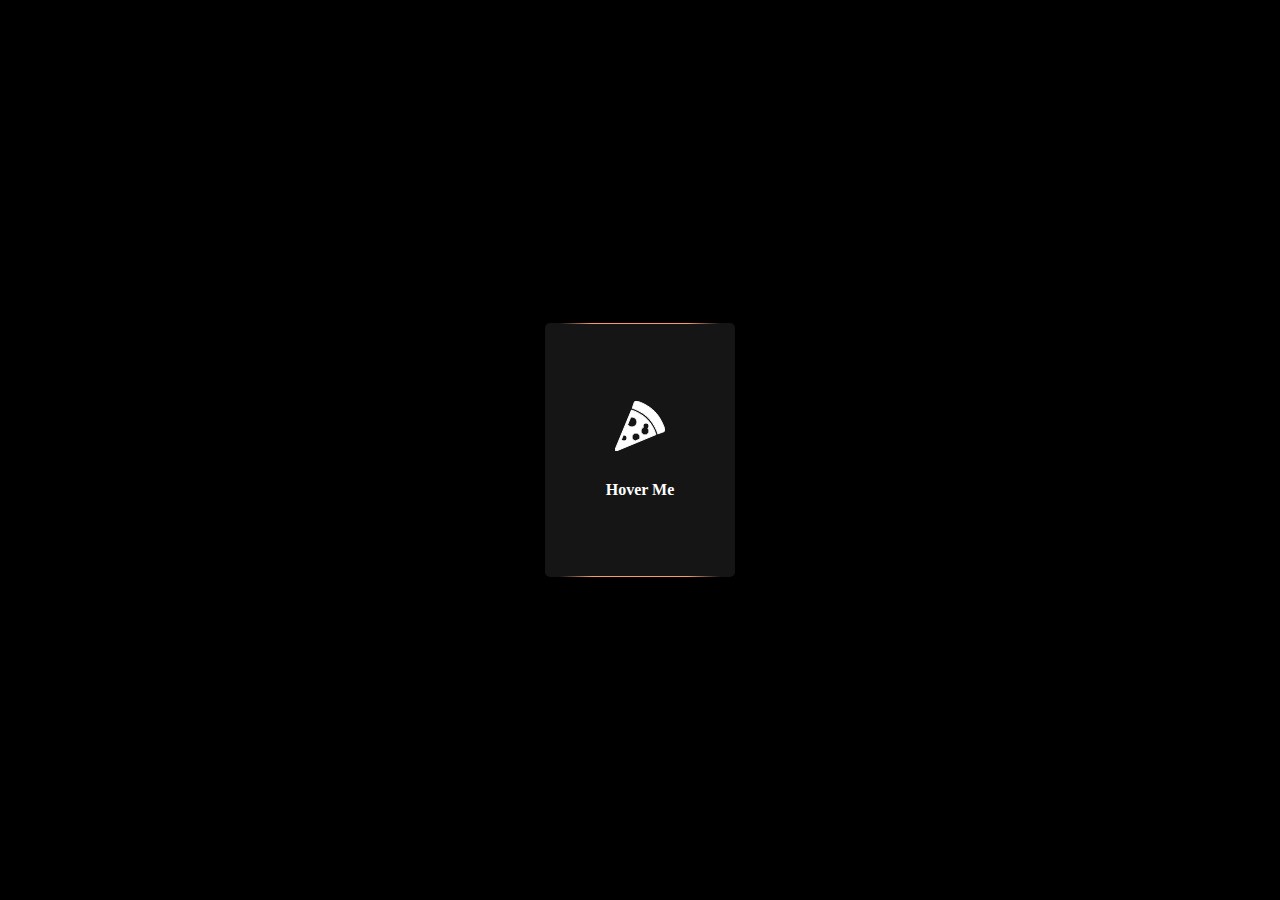
<file: Animation Card Logo/index.html>
<!DOCTYPE html>
<html lang="en">
<head>
    <meta charset="UTF-8">
    <meta name="viewport" content="width=device-width, initial-scale=1.0">
    <title>Animation Card Logo</title>
    <link rel="stylesheet" href="style.css">
</head>
<body>
<div class="card">
  <div class="content">
    <div class="back">
      <div class="back-content">
        <svg stroke="#ffffff" xmlns:xlink="http://www.w3.org/1999/xlink" xmlns="http://www.w3.org/2000/svg" viewBox="0 0 50 50" height="50px" width="50px" fill="#ffffff">

        <g stroke-width="0" id="SVGRepo_bgCarrier"></g>

        <g stroke-linejoin="round" stroke-linecap="round" id="SVGRepo_tracerCarrier"></g>

        <g id="SVGRepo_iconCarrier">

        <path d="M20.84375 0.03125C20.191406 0.0703125 19.652344 0.425781 19.21875 1.53125C18.988281 2.117188 18.5 3.558594 18.03125 4.9375C17.792969 5.636719 17.570313 6.273438 17.40625 6.75C17.390625 6.796875 17.414063 6.855469 17.40625 6.90625C17.398438 6.925781 17.351563 6.949219 17.34375 6.96875L17.25 7.25C18.566406 7.65625 19.539063 8.058594 19.625 8.09375C22.597656 9.21875 28.351563 11.847656 33.28125 16.78125C38.5 22 41.183594 28.265625 42.09375 30.71875C42.113281 30.761719 42.375 31.535156 42.75 32.84375C42.757813 32.839844 42.777344 32.847656 42.78125 32.84375C43.34375 32.664063 44.953125 32.09375 46.3125 31.625C47.109375 31.351563 47.808594 31.117188 48.15625 31C49.003906 30.714844 49.542969 30.292969 49.8125 29.6875C50.074219 29.109375 50.066406 28.429688 49.75 27.6875C49.605469 27.347656 49.441406 26.917969 49.25 26.4375C47.878906 23.007813 45.007813 15.882813 39.59375 10.46875C33.613281 4.484375 25.792969 1.210938 22.125 0.21875C21.648438 0.0898438 21.234375 0.0078125 20.84375 0.03125 Z M 16.46875 9.09375L0.0625 48.625C-0.09375 48.996094 -0.00390625 49.433594 0.28125 49.71875C0.472656 49.910156 0.738281 50 1 50C1.128906 50 1.253906 49.988281 1.375 49.9375L40.90625 33.59375C40.523438 32.242188 40.222656 31.449219 40.21875 31.4375C39.351563 29.089844 36.816406 23.128906 31.875 18.1875C27.035156 13.34375 21.167969 10.804688 18.875 9.9375C18.84375 9.925781 17.8125 9.5 16.46875 9.09375 Z M 17 16C19.761719 16 22 18.238281 22 21C22 23.761719 19.761719 26 17 26C15.140625 26 13.550781 24.972656 12.6875 23.46875L15.6875 16.1875C16.101563 16.074219 16.550781 16 17 16 Z M 31 22C32.65625 22 34 23.34375 34 25C34 25.917969 33.585938 26.730469 32.9375 27.28125L32.90625 27.28125C33.570313 27.996094 34 28.949219 34 30C34 32.210938 32.210938 34 30 34C27.789063 34 26 32.210938 26 30C26 28.359375 26.996094 26.960938 28.40625 26.34375L28.3125 26.3125C28.117188 25.917969 28 25.472656 28 25C28 23.34375 29.34375 22 31 22 Z M 21 32C23.210938 32 25 33.789063 25 36C25 36.855469 24.710938 37.660156 24.25 38.3125L20.3125 39.9375C18.429688 39.609375 17 37.976563 17 36C17 33.789063 18.789063 32 21 32 Z M 9 34C10.65625 34 12 35.34375 12 37C12 38.65625 10.65625 40 9 40C7.902344 40 6.960938 39.414063 6.4375 38.53125L8.25 34.09375C8.488281 34.03125 8.742188 34 9 34Z"></path>

        </g>

        </svg>
        <strong>Hover Me</strong>
      </div>
    </div>
    <div class="front">
      
      <div class="img">
        <div class="circle">
        </div>
        <div class="circle" id="right">
        </div>
        <div class="circle" id="bottom">
        </div>
      </div>

      <div class="front-content">
        <small class="badge">Pasta</small>
        <div class="description">
          <div class="title">
            <p class="title">
              <strong>Spaguetti Bolognese</strong>
            </p>
            <svg fill-rule="nonzero" height="15px" width="15px" viewBox="0,0,256,256" xmlns:xlink="http://www.w3.org/1999/xlink" xmlns="http://www.w3.org/2000/svg"><g style="mix-blend-mode: normal" text-anchor="none" font-size="none" font-weight="none" font-family="none" stroke-dashoffset="0" stroke-dasharray="" stroke-miterlimit="10" stroke-linejoin="miter" stroke-linecap="butt" stroke-width="1" stroke="none" fill-rule="nonzero" fill="#20c997"><g transform="scale(8,8)"><path d="M25,27l-9,-6.75l-9,6.75v-23h18z"></path></g></g></svg>
          </div>
          <p class="card-footer">
            30 Mins &nbsp; | &nbsp; 1 Serving
          </p>
        </div>
      </div>
    </div>
  </div>
</div>
</body>
</html>
</file>
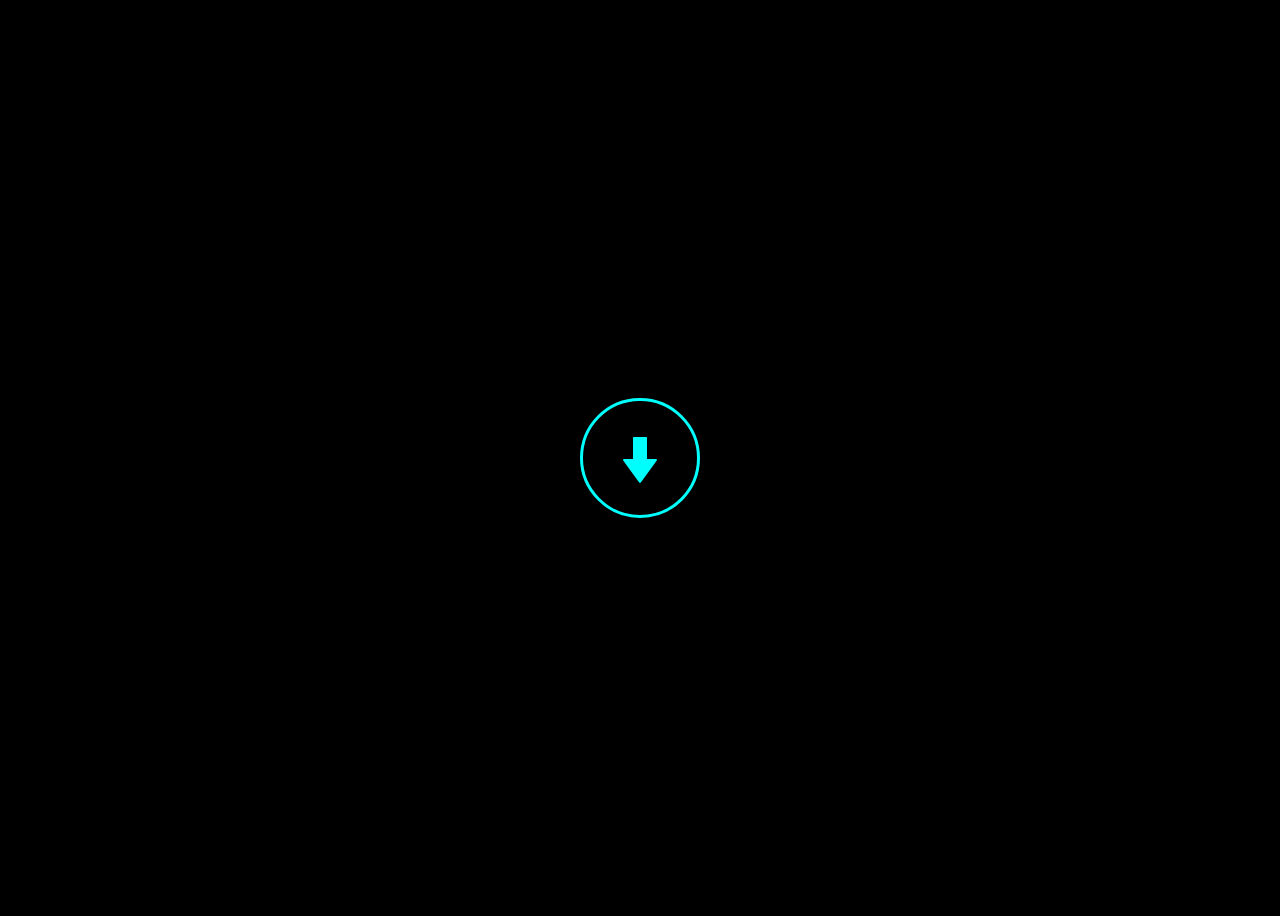
<file: Animation Download Button/index.html>
<!DOCTYPE html>
<html lang="en">

<head>
    <meta charset="UTF-8">
    <meta name="viewport" content="width=device-width, initial-scale=1.0">
    <title>Animation Download Button</title>
    <link rel="stylesheet" href="https://cdnjs.cloudflare.com/ajax/libs/font-awesome/5.15.3/css/all.min.css">

    <link rel="stylesheet" href="https://fonts.googleapis.com/css?family=Inter:400,500,600,700&amp;display=swap">
    <style>
        .dl-parachute {
            --color-text: #fff;
            --color-icon: #00fffc;
            --color-line: #00fffc;
            --svg-y: 0px;
            --arrow-x: 0px;
            --arrow-y: 2px;
            --arrow-r: 0deg;
            --line-opacity: 0;
            --circle-opacity: 1;
            --parachute-o: 1;
            --parachute-y: 0px;
            --parachute-s: 0;
            --line-progress-o: 0;
            --line-progress: 260px;
            --success-y: 12px;
            --success-o: 0;
            --number-y: 12px;
            --number-o: 0;
            -webkit-tap-highlight-color: transparent;
            -webkit-appearance: none;
            outline: none;
            background: none;
            border: none;
            padding: 0;
            margin: 0;
            cursor: pointer;
            font-size: 14px;
            font-weight: 600;
            font-family: "Inter";
            position: relative;
            width: 120px;
            height: 120px;
        }

        .dl-parachute svg {
            display: block;
            pointer-events: none;
        }

        .dl-parachute svg.circle,
        .dl-parachute svg.line {
            width: 280px;
            height: 124px;
            position: absolute;
            left: -80px;
            stroke-width: 3px;
            stroke-linecap: round;
            stroke: var(--color-line);
            fill: none;
        }

        .dl-parachute svg.circle {
            top: -2px;
            opacity: var(--circle-opacity);
            transform: translateY(var(--svg-y))rotate(180deg);
        }

        .dl-parachute svg.line {
            height: 128px;
            bottom: -65px;
            opacity: var(--line-opacity);
        }

        .dl-parachute svg.line .progress {
            stroke-width: 6px;
            stroke-dasharray: 260px;
            opacity: var(--line-progress-o);
            stroke-dashoffset: var(--line-progress);
        }

        .dl-parachute .arrow {
            position: absolute;
            left: 36px;
            top: 36px;
            transform: translate(var(--arrow-x), var(--arrow-y)) rotate(var(--arrow-r));
        }

        .dl-parachute .arrow .base {
            fill: var(--color-icon);
            width: 48px;
            height: 48px;
        }

        .dl-parachute .arrow .parachute {
            position: absolute;
            width: 28px;
            height: 32px;
            fill: var(--color-icon);
            left: 10px;
            bottom: -26px;
            transform-origin: 50% 0%;
            opacity: var(--parachute-o);
            transform: translateY(var(--parachute-y)) scale(var(--parachute-s));
        }

        .dl-parachute .number,
        .dl-parachute .success {
            position: absolute;
            left: 0;
            right: 0;
            top: var(--t, 144px);
            text-align: center;
            color: var(--color-text);
            opacity: var(--o, var(--number-o));
            transform: translateY(var(--y, var(--number-y)));
        }

        .dl-parachute .success {
            --t: 12px;
            --o: var(--success-o);
            --y: var(--success-y);
        }

        html {
            box-sizing: border-box;
            -webkit-font-smoothing: antialiased;
        }

        * {
            box-sizing: inherit;
        }

        *:before,
        *:after {
            box-sizing: inherit;
        }

        body {
            overflow: hidden;
            min-height: 100vh;
            font-family: "Inter";
            display: flex;
            justify-content: center;
            align-items: center;
            background: #000;
        }

        
    /* -- YouTube Link Styles -- */

    #source-link {
      top: 60px;
    }

    #source-link>i {
      color: rgb(94, 106, 210);
    }

    #yt-link {
      top: 10px;
    }

    #yt-link>i {
      color: rgb(219, 31, 106);

    }

    .meta-link {
      align-items: center;
      backdrop-filter: blur(3px);
      background-color: rgba(255, 255, 255, 0.05);
      border: 1px solid rgba(255, 255, 255, 0.1);
      border-radius: 6px;
      box-shadow: 2px 2px 2px rgba(0, 0, 0, 0.1);
      cursor: pointer;
      display: inline-flex;
      gap: 5px;
      left: 10px;
      padding: 10px 20px;
      position: fixed;
      text-decoration: none;
      transition: background-color 600ms, border-color 600ms;
      z-index: 10000;
    }

    .meta-link:hover {
      background-color: rgba(255, 255, 255, 0.1);
      border: 1px solid rgba(255, 255, 255, 0.2);
    }

    .meta-link>i,
    .meta-link>span {
      height: 20px;
      line-height: 20px;
    }

    .meta-link>span {
      color: white;
      font-family: "Rubik", sans-serif;
      transition: color 600ms;
    }


    </style>
</head>

<body>
    <button class="dl-parachute">
        <span class="success">Complete</span>
        <div class="arrow">
            <svg class="base" viewBox="0 0 48 48">
                <path
                    d="M23.191 46.588C23.379 46.847 23.68 47 24 47C24.32 47 24.621 46.847 24.809 46.588L40.809 24.588C41.03 24.284 41.062 23.881 40.892 23.546C40.72 23.211 40.376 23 40 23H31V2C31 1.448 30.552 1 30 1H18C17.448 1 17 1.448 17 2V23H7.99999C7.62399 23 7.27999 23.211 7.10899 23.546C6.93799 23.881 6.96999 24.284 7.19199 24.588L23.191 46.588Z" />
            </svg>
            <svg class="parachute" viewBox="0 0 28 32">
                <path
                    d="M27.5 20.2542C26.9093 23.9345 24.4253 32 14 32C3.57466 32 1.09075 23.9345 0.5 20.2542L0.502764 19.04L12.756 0H15.244L27.4972 19.04C27.4972 19.4629 27.5 20.2542 27.5 20.2542ZM25.8243 19.0357L14.933 3.0248V18.5033C15.9843 18.5979 16.8727 18.8393 17.7587 19.0801C18.887 19.3867 20.0115 19.6923 21.4639 19.6923C22.9864 19.6923 24.6154 19.3565 25.8243 19.0357ZM13.067 18.5033V3.0248L2.17572 19.0357C3.38456 19.3565 5.01356 19.6923 6.5361 19.6923C7.98852 19.6923 9.113 19.3867 10.2413 19.0801C11.1273 18.8393 12.0157 18.5979 13.067 18.5033Z" />
            </svg>
        </div>
        <svg class="circle" viewBox="0 0 280 124">
            <path
                d="M81.5 62C81.5006 29.6913 107.691 3.50059 140 3.5C172 3.5 198.505 30.1029 198.5 62C198.495 94.1709 172.67 120.225 140.5 120.5C108.054 120.777 81.4994 94.447 81.5 62Z" />
        </svg>
        <svg class="line" viewBox="0 0 280 128"></svg>
        <span class="number"><span>0</span>%</span>
    </button>


    <script src="https://cdnjs.cloudflare.com/ajax/libs/gsap/3.4.0/gsap.min.js"></script>
    <script src="https://s3-us-west-2.amazonaws.com/s.cdpn.io/16327/MorphSVGPlugin3.min.js"></script>
    <script>
        gsap.registerPlugin(MorphSVGPlugin)

        document.querySelectorAll('.dl-parachute').forEach(button => {
            let circle = button.querySelector('.circle path'),
                arrow = button.querySelector('.arrow path'),
                line = new Proxy({
                    y: null
                }, {
                    set(target, key, value) {
                        target[key] = value
                        if (target.y !== null) {
                            button.querySelector('.line').innerHTML = getPath(target.y, .2)
                        }
                        return true
                    },
                    get(target, key) {
                        return target[key]
                    }
                }),
                number = button.querySelector('.number span'),
                count = { number: 0 }
            line.y = 64.5

            button.addEventListener('click', e => {
                e.preventDefault()

                if (button.classList.contains('active')) {
                    return
                }

                button.classList.add('active')

                gsap.timeline().to(circle, {
                    morphSVG: 'M10 120.5C11.5 120.5 29.1914 120.5 61.5 120.5C78.5 120.5 108.054 120.777 140.5 120.5C172.67 120.225 201.5 120.5 218.5 120.5C250.397 120.5 268.5 120.5 270 120.5',
                    duration: .15,
                    onComplete() {
                        gsap.set(button, {
                            '--circle-opacity': 0,
                            '--line-opacity': 1
                        })
                    }
                }).to(button, {
                    '--svg-y': '120px',
                    '--arrow-y': '44px',
                    duration: .15
                }, 0).to(button, {
                    '--arrow-y': '-72px',
                    duration: .3,
                    ease: 'power1.out'
                }).to(button, {
                    '--arrow-y': '40px',
                    '--line-progress': '0px',
                    duration: 3,
                    delay: .15,
                    onStart() {
                        gsap.to(button, {
                            '--line-progress-o': 1
                        })
                    }
                }).to(count, {
                    number: 100,
                    roundProps: 'number',
                    duration: 3,
                    onUpdate: () => number.innerHTML = count.number
                }, .6).to(button, {
                    '--parachute-o': 0,
                    '--parachute-y': '12px',
                    duration: .2
                }).to(button, {
                    '--arrow-y': '20px',
                    duration: .7,
                    ease: 'elastic.out(1, .8)'
                })

                gsap.to(button, {
                    '--parachute-s': 1,
                    '--number-o': 1,
                    '--number-y': '0px',
                    duration: .2,
                    delay: .4
                })

                gsap.to(button, {
                    ease: 'linear',
                    keyframes: [{
                        '--arrow-r': '190deg',
                        '--arrow-x': '-12px',
                        duration: .6,
                        delay: .6
                    }, {
                        '--arrow-r': '170deg',
                        '--arrow-x': '12px',
                        duration: .6
                    }, {
                        '--arrow-r': '185deg',
                        '--arrow-x': '-6px',
                        duration: .7
                    }, {
                        '--arrow-r': '180deg',
                        '--arrow-x': '0px',
                        duration: .5
                    }]
                })

                gsap.to(button, {
                    '--arrow-r': '180deg',
                    duration: .3
                })

                gsap.to(line, {
                    keyframes: [{
                        y: 24,
                        duration: .15,
                        delay: .125
                    }, {
                        y: 64.5,
                        duration: .8,
                        ease: 'elastic.out(1, .5)'
                    }]
                })

                gsap.to(button, {
                    '--success-o': 1,
                    '--success-y': '0px',
                    duration: .25,
                    delay: 3.825
                })

                gsap.to(arrow, {
                    morphSVG: 'M28.5858 10.0503C29.3669 9.2692 30.6332 9.2692 31.4142 10.0503L42.5 21.136C43.8807 22.5167 43.8807 24.7553 42.5 26.136C41.1193 27.5168 38.8807 27.5167 37.5 26.136L31.4142 20.0502C30.6332 19.2692 29.3669 19.2692 28.5858 20.0503L10.5 38.136C9.11931 39.5167 6.88073 39.5168 5.50002 38.136C4.11931 36.7553 4.11931 34.5167 5.50002 33.136L28.5858 10.0503Z',
                    duration: .2,
                    delay: 3.8
                })

            })
        })


        function getPoint(point, i, a, smoothing) {
            let cp = (current, previous, next, reverse) => {
                let p = previous || current,
                    n = next || current,
                    o = {
                        length: Math.sqrt(Math.pow(n[0] - p[0], 2) + Math.pow(n[1] - p[1], 2)),
                        angle: Math.atan2(n[1] - p[1], n[0] - p[0])
                    },
                    angle = o.angle + (reverse ? Math.PI : 0),
                    length = o.length * smoothing;
                return [current[0] + Math.cos(angle) * length, current[1] + Math.sin(angle) * length];
            },
                cps = cp(a[i - 1], a[i - 2], point, false),
                cpe = cp(point, a[i - 1], a[i + 1], true);
            return `C ${cps[0]},${cps[1]} ${cpe[0]},${cpe[1]} ${point[0]},${point[1]}`;
        }

        function getPath(update, smoothing) {
            let points = [
                [10, 64.5],
                [140, update],
                [270, 64.5]
            ],
                d = points.reduce((acc, point, i, a) => i === 0 ? `M ${point[0]},${point[1]}` : `${acc} ${getPoint(point, i, a, smoothing)}`, '');
            return `<path d="${d}" /><path class="progress" d="${d}" />`;
        }

    </script>
</body>

</html>
</file>
<file: 3 Button/style.css>
.radio-input {
    display: flex;
    align-items: center;
    gap: 2px;
    background-color: black;
    padding: 4px;
    border-radius: 10px;
    z-index: -1;
  }
  
  .radio-input input {
    display: none;
  }
  
  .radio-input .label {
    width: 90px;
    height: 60px;
    background: linear-gradient(to bottom, #333333, rgb(36, 35, 35));
    display: flex;
    flex-direction: column;
    align-items: center;
    justify-content: center;
    padding: 8px;
    transition: all 0.1s linear;
    border-top: 1px solid #4e4d4d;
    background-color: #333333;
    position: relative;
    cursor: pointer;
    box-shadow: 0px 17px 5px 1px rgba(0, 0, 0, 0.2);
  }
  
  .label:has(input[type="radio"]:checked) {
    box-shadow: 0px 17px 5px 1px rgba(0, 0, 0, 0);
    background: linear-gradient(to bottom, #1d1d1d, #1d1d1d);
    border-top: none;
  }
  
  .label:first-child {
    border-top-left-radius: 6px;
    border-bottom-left-radius: 6px;
  }
  
  .label:last-child {
    border-top-right-radius: 6px;
    border-bottom-right-radius: 6px;
  }
  
  .label::before {
    content: "";
    position: absolute;
    top: 50%;
    left: 50%;
    transform: translate(-50%, -50%);
    width: 103%;
    height: 100%;
    border-radius: 10px;
    background: linear-gradient(
      to bottom,
      transparent 10%,
      transparent,
      transparent 90%
    );
    transition: all 0.1s linear;
    z-index: -1;
  }
  
  .label:has(input[type="radio"]:checked)::before {
    background: linear-gradient(
      to bottom,
      transparent 10%,
      #cae2fd63,
      transparent 90%
    );
  }
  
  .label .text {
    color: black;
    font-size: 15px;
    line-height: 12px;
    padding: 0px;
    font-weight: 800;
    text-transform: uppercase;
    transition: all 0.1s linear;
    text-shadow:
      -1px -1px 1px rgb(224, 224, 224, 0.1),
      0px 2px 3px rgb(0, 0, 0, 0.3);
  }
  
  .label input[type="radio"]:checked + .text {
    color: rgb(202, 226, 253);
    text-shadow: 0px 0px 12px #cae2fd;
  }
</file>
<file: 3D Black Loader/style.css>
body {
    background-color: #212121;
    display: flex;
    justify-content: center;
    align-items: center;
    height: 100vh;
    margin: 0;
  }
  .pl {
    box-shadow: 2em 0 2em rgba(0, 0, 0, 0.2) inset, -2em 0 2em rgba(255, 255, 255, 0.1) inset;
    display: flex;
    justify-content: center;
    align-items: center;
    position: relative;
    letter-spacing: 0.1em;
    text-transform: uppercase;
    transform: rotateX(30deg) rotateZ(45deg);
    width: 14em;
    height: 14em;
    color: white;
  }
  
  .pl, .pl__dot {
    border-radius: 50%;
  }
  
  .pl__dot {
    animation-name: shadow724;
    box-shadow: 0.1em 0.1em 0 0.1em black, 0.3em 0 0.3em rgba(0, 0, 0, 0.5);
    top: calc(50% - 0.75em);
    left: calc(50% - 0.75em);
    width: 1.5em;
    height: 1.5em;
  }
  
  .pl__dot, .pl__dot:before, .pl__dot:after {
    animation-duration: 2s;
    animation-iteration-count: infinite;
    position: absolute;
  }
  
  .pl__dot:before, .pl__dot:after {
    content: "";
    display: block;
    left: 0;
    width: inherit;
    transition: background-color var(--trans-dur);
  }
  
  .pl__dot:before {
    animation-name: pushInOut1724;
    background-color: var(--bg);
    border-radius: inherit;
    box-shadow: 0.05em 0 0.1em rgba(255, 255, 255, 0.2) inset;
    height: inherit;
    z-index: 1;
  }
  
  .pl__dot:after {
    animation-name: pushInOut2724;
    background-color: var(--primary1);
    border-radius: 0.75em;
    box-shadow: 0.1em 0.3em 0.2em rgba(255, 255, 255, 0.4) inset, 0 -0.4em 0.2em #2e3138 inset, 0 -1em 0.25em rgba(0, 0, 0, 0.3) inset;
    bottom: 0;
    clip-path: polygon(0 75%, 100% 75%, 100% 100%, 0 100%);
    height: 3em;
    transform: rotate(-45deg);
    transform-origin: 50% 2.25em;
  }
  
  .pl__dot:nth-child(1) {
    transform: rotate(0deg) translateX(5em) rotate(0deg);
    z-index: 5;
  }
  
  .pl__dot:nth-child(1), .pl__dot:nth-child(1):before, .pl__dot:nth-child(1):after {
    animation-delay: 0s;
  }
  
  .pl__dot:nth-child(2) {
    transform: rotate(-30deg) translateX(5em) rotate(30deg);
    z-index: 4;
  }
  
  .pl__dot:nth-child(2), .pl__dot:nth-child(2):before, .pl__dot:nth-child(2):after {
    animation-delay: -0.1666666667s;
  }
  
  .pl__dot:nth-child(3) {
    transform: rotate(-60deg) translateX(5em) rotate(60deg);
    z-index: 3;
  }
  
  .pl__dot:nth-child(3), .pl__dot:nth-child(3):before, .pl__dot:nth-child(3):after {
    animation-delay: -0.3333333333s;
  }
  
  .pl__dot:nth-child(4) {
    transform: rotate(-90deg) translateX(5em) rotate(90deg);
    z-index: 2;
  }
  
  .pl__dot:nth-child(4), .pl__dot:nth-child(4):before, .pl__dot:nth-child(4):after {
    animation-delay: -0.5s;
  }
  
  .pl__dot:nth-child(5) {
    transform: rotate(-120deg) translateX(5em) rotate(120deg);
    z-index: 1;
  }
  
  .pl__dot:nth-child(5), .pl__dot:nth-child(5):before, .pl__dot:nth-child(5):after {
    animation-delay: -0.6666666667s;
  }
  
  .pl__dot:nth-child(6) {
    transform: rotate(-150deg) translateX(5em) rotate(150deg);
    z-index: 1;
  }
  
  .pl__dot:nth-child(6), .pl__dot:nth-child(6):before, .pl__dot:nth-child(6):after {
    animation-delay: -0.8333333333s;
  }
  
  .pl__dot:nth-child(7) {
    transform: rotate(-180deg) translateX(5em) rotate(180deg);
    z-index: 2;
  }
  
  .pl__dot:nth-child(7), .pl__dot:nth-child(7):before, .pl__dot:nth-child(7):after {
    animation-delay: -1s;
  }
  
  .pl__dot:nth-child(8) {
    transform: rotate(-210deg) translateX(5em) rotate(210deg);
    z-index: 3;
  }
  
  .pl__dot:nth-child(8), .pl__dot:nth-child(8):before, .pl__dot:nth-child(8):after {
    animation-delay: -1.1666666667s;
  }
  
  .pl__dot:nth-child(9) {
    transform: rotate(-240deg) translateX(5em) rotate(240deg);
    z-index: 4;
  }
  
  .pl__dot:nth-child(9), .pl__dot:nth-child(9):before, .pl__dot:nth-child(9):after {
    animation-delay: -1.3333333333s;
  }
  
  .pl__dot:nth-child(10) {
    transform: rotate(-270deg) translateX(5em) rotate(270deg);
    z-index: 5;
  }
  
  .pl__dot:nth-child(10), .pl__dot:nth-child(10):before, .pl__dot:nth-child(10):after {
    animation-delay: -1.5s;
  }
  
  .pl__dot:nth-child(11) {
    transform: rotate(-300deg) translateX(5em) rotate(300deg);
    z-index: 6;
  }
  
  .pl__dot:nth-child(11), .pl__dot:nth-child(11):before, .pl__dot:nth-child(11):after {
    animation-delay: -1.6666666667s;
  }
  
  .pl__dot:nth-child(12) {
    transform: rotate(-330deg) translateX(5em) rotate(330deg);
    z-index: 6;
  }
  
  .pl__dot:nth-child(12), .pl__dot:nth-child(12):before, .pl__dot:nth-child(12):after {
    animation-delay: -1.8333333333s;
  }
  
  .pl__text {
    font-size: 0.75em;
    max-width: 5rem;
    position: relative;
    text-shadow: 0 0 0.1em var(--fg-t);
    transform: rotateZ(-45deg);
  }
  
  /* Animations */
  @keyframes shadow724 {
    from {
      animation-timing-function: ease-in;
      box-shadow: 0.1em 0.1em 0 0.1em black, 0.3em 0 0.3em rgba(0, 0, 0, 0.3);
    }
  
    25% {
      animation-timing-function: ease-out;
      box-shadow: 0.1em 0.1em 0 0.1em black, 0.8em 0 0.8em rgba(0, 0, 0, 0.5);
    }
  
    50%, to {
      box-shadow: 0.1em 0.1em 0 0.1em black, 0.3em 0 0.3em rgba(0, 0, 0, 0.3);
    }
  }
  
  @keyframes pushInOut1724 {
    from {
      animation-timing-function: ease-in;
      background-color: var(--bg);
      transform: translate(0, 0);
    }
  
    25% {
      animation-timing-function: ease-out;
      background-color: var(--primary2);
      transform: translate(-71%, -71%);
    }
  
    50%, to {
      background-color: var(--bg);
      transform: translate(0, 0);
    }
  }
  
  @keyframes pushInOut2724 {
    from {
      animation-timing-function: ease-in;
      background-color: var(--bg);
      clip-path: polygon(0 75%, 100% 75%, 100% 100%, 0 100%);
    }
  
    25% {
      animation-timing-function: ease-out;
      background-color: var(--primary1);
      clip-path: polygon(0 25%, 100% 25%, 100% 100%, 0 100%);
    }
  
    50%, to {
      background-color: var(--bg);
      clip-path: polygon(0 75%, 100% 75%, 100% 100%, 0 100%);
    }
  }
</file>
<file: 3D Hover Box/style.css>
body {
    background-color: black;
    display: flex;
    justify-content: center;
    align-items: center;
    height: 100vh;
    margin: 0;
  }
  
  .parent {
    width: 290px;
    height: 300px;
    perspective: 1000px;
  }
  
  .card {
    height: 100%;
    border-radius: 50px;
    background: linear-gradient(135deg, rgb(0, 255, 214) 0%, rgb(8, 226, 96) 100%);
    transition: all 0.5s ease-in-out;
    transform-style: preserve-3d;
    box-shadow: rgba(5, 71, 17, 0) 40px 50px 25px -40px, rgba(5, 71, 17, 0.2) 0px 25px 25px -5px;
  }
  
  .glass {
    transform-style: preserve-3d;
    position: absolute;
    inset: 8px;
    border-radius: 55px;
    border-top-right-radius: 100%;
    background: linear-gradient(0deg, rgba(255, 255, 255, 0.349) 0%, rgba(255, 255, 255, 0.815) 100%);
    transform: translate3d(0px, 0px, 25px);
    border-left: 1px solid white;
    border-bottom: 1px solid white;
    transition: all 0.5s ease-in-out;
  }
  
  .content {
    padding: 100px 60px 0px 30px;
    transform: translate3d(0, 0, 26px);
  }
  
  .content .title {
    display: block;
    color: #00894d;
    font-weight: 900;
    font-size: 20px;
  }
  
  .content .text {
    display: block;
    color: rgba(0, 137, 78, 0.7647058824);
    font-size: 15px;
    margin-top: 20px;
  }
  
  .bottom {
    padding: 10px 12px;
    transform-style: preserve-3d;
    position: absolute;
    bottom: 20px;
    left: 20px;
    right: 20px;
    display: flex;
    align-items: center;
    justify-content: space-between;
    transform: translate3d(0, 0, 26px);
  }
  
  .bottom .view-more {
    display: flex;
    align-items: center;
    width: 40%;
    justify-content: flex-end;
    transition: all 0.2s ease-in-out;
  }
  
  .bottom .view-more:hover {
    transform: translate3d(0, 0, 10px);
  }
  
  .bottom .view-more .view-more-button {
    background: none;
    border: none;
    color: #00c37b;
    font-weight: bolder;
    font-size: 12px;
  }
  
  .bottom .view-more .svg {
    fill: none;
    stroke: #00c37b;
    stroke-width: 3px;
    max-height: 15px;
  }
  
  .bottom .social-buttons-container {
    display: flex;
    gap: 10px;
    transform-style: preserve-3d;
  }
  
  .bottom .social-buttons-container .social-button {
    width: 30px;
    aspect-ratio: 1;
    padding: 5px;
    background: rgb(255, 255, 255);
    border-radius: 50%;
    border: none;
    display: grid;
    place-content: center;
    box-shadow: rgba(5, 71, 17, 0.5) 0px 7px 5px -5px;
  }
  
  .bottom .social-buttons-container .social-button:first-child {
    transition: transform 0.2s ease-in-out 0.4s, box-shadow 0.2s ease-in-out 0.4s;
  }
  
  .bottom .social-buttons-container .social-button:nth-child(2) {
    transition: transform 0.2s ease-in-out 0.6s, box-shadow 0.2s ease-in-out 0.6s;
  }
  
  .bottom .social-buttons-container .social-button:nth-child(3) {
    transition: transform 0.2s ease-in-out 0.8s, box-shadow 0.2s ease-in-out 0.8s;
  }
  
  .bottom .social-buttons-container .social-button .svg {
    width: 15px;
    fill: #00894d;
  }
  
  .bottom .social-buttons-container .social-button:hover {
    background: black;
  }
  
  .bottom .social-buttons-container .social-button:hover .svg {
    fill: white;
  }
  
  .bottom .social-buttons-container .social-button:active {
    background: rgb(255, 234, 0);
  }
  
  .bottom .social-buttons-container .social-button:active .svg {
    fill: black;
  }
  
  .logo {
    position: absolute;
    right: 0;
    top: 0;
    transform-style: preserve-3d;
  }
  
  .logo .circle {
    display: block;
    position: absolute;
    aspect-ratio: 1;
    border-radius: 50%;
    top: 0;
    right: 0;
    box-shadow: rgba(100, 100, 111, 0.2) -10px 10px 20px 0px;
    backdrop-filter: blur(5px);
    background: rgba(0, 249, 203, 0.2);
    transition: all 0.5s ease-in-out;
  }
  
  .logo .circle1 {
    width: 170px;
    transform: translate3d(0, 0, 20px);
    top: 8px;
    right: 8px;
  }
  
  .logo .circle2 {
    width: 140px;
    transform: translate3d(0, 0, 40px);
    top: 10px;
    right: 10px;
    backdrop-filter: blur(1px);
    transition-delay: 0.4s;
  }
  
  .logo .circle3 {
    width: 110px;
    transform: translate3d(0, 0, 60px);
    top: 17px;
    right: 17px;
    transition-delay: 0.8s;
  }
  
  .logo .circle4 {
    width: 80px;
    transform: translate3d(0, 0, 80px);
    top: 23px;
    right: 23px;
    transition-delay: 1.2s;
  }
  
  .logo .circle5 {
    width: 50px;
    transform: translate3d(0, 0, 100px);
    top: 30px;
    right: 30px;
    display: grid;
    place-content: center;
    transition-delay: 1.6s;
  }
  
  .logo .circle5 .svg {
    width: 20px;
    fill: white;
  }
  
  .parent:hover .card {
    transform: rotate3d(1, 1, 0, 30deg);
    box-shadow: rgba(5, 71, 17, 0.3) 30px 50px 25px -40px, rgba(5, 71, 17, 0.1) 0px 25px 30px 0px;
  }
  
  .parent:hover .card .bottom .social-buttons-container .social-button {
    transform: translate3d(0, 0, 50px);
    box-shadow: rgba(5, 71, 17, 0.2) -5px 20px 10px 0px;
  }
  
  .parent:hover .card .logo .circle2 {
    transform: translate3d(0, 0, 60px);
  }
  
  .parent:hover .card .logo .circle3 {
    transform: translate3d(0, 0, 80px);
  }
  
  .parent:hover .card .logo .circle4 {
    transform: translate3d(0, 0, 100px);
  }
  
  .parent:hover .card .logo .circle5 {
    transform: translate3d(0, 0, 120px);
  }
</file>
<file: 3D Loader/style.css>
body {
    background-color: #212121;
    display: flex;
    justify-content: center;
    align-items: center;
    height: 100vh;
    margin: 0;
  }
  .orbital {
    width: 100px;
    height: 100px;
    position: relative;
    margin: 0 auto;
    cursor: pointer;
    -webkit-touch-callout: none;
    -webkit-user-select: none;
    -khtml-user-select: none;
    -moz-user-select: none;
    -ms-user-select: none;
    user-select: none;
    border-radius: 110px;
  }
  .ringOne {
    position: absolute;
    top: -10px;
    right: -10px;
    bottom: -10px;
    left: -10px;
    border-radius: 200px;
    box-shadow: -5px -5px 15px rgba(15, 180, 231, 0.3);
  }
  .ringTwo {
    background: #161616; /* Old browsers */
    background: -moz-linear-gradient(top, #161616 0%, #3d3d3d 100%); /* FF3.6+ */
    background: -webkit-gradient(
      linear,
      left top,
      left bottom,
      color-stop(0%, #161616),
      color-stop(100%, #3d3d3d)
    ); /* Chrome,Safari4+ */
    background: -webkit-linear-gradient(
      top,
      #161616 0%,
      #3d3d3d 100%
    ); /* Chrome10+,Safari5.1+ */
    background: -o-linear-gradient(
      top,
      #161616 0%,
      #3d3d3d 100%
    ); /* Opera 11.10+ */
    background: -ms-linear-gradient(top, #161616 0%, #3d3d3d 100%); /* IE10+ */
    background: linear-gradient(to bottom, #161616 0%, #3d3d3d 100%); /* W3C */
    filter: progid:DXImageTransform.Microsoft.gradient( startColorstr='#161616', endColorstr='#3d3d3d',GradientType=0 ); /* IE6-9 */
  
    border: 1px solid #444;
    position: absolute;
    top: -25px;
    right: -25px;
    bottom: -25px;
    left: -25px;
    border-radius: 200px;
    z-index: -2;
  }
  .spin {
    margin: 0 auto;
    background: #91ffff; /* Old browsers */
    background: -moz-radial-gradient(
      20% 20%,
      ellipse cover,
      #91ffff 0%,
      #920a51 24%,
      #000000 74%,
      #000000 100%
    ); /* FF3.6+ */
    background: -webkit-gradient(
      radial,
      20% 20%,
      0px,
      20% 20%,
      100%,
      color-stop(0%, #91ffff),
      color-stop(24%, #0fb4e7),
      color-stop(74%, #000000),
      color-stop(100%, #000000)
    ); /* Chrome,Safari4+ */
    background: -webkit-radial-gradient(
      20% 20%,
      ellipse cover,
      #91ffff 0%,
      #0fb4e7 24%,
      #000000 74%,
      #000000 100%
    ); /* Chrome10+,Safari5.1+ */
    background: -o-radial-gradient(
      20% 20%,
      ellipse cover,
      #91ffff 0%,
      #0fb4e7 24%,
      #000000 74%,
      #000000 100%
    ); /* Opera 12+ */
    background: -ms-radial-gradient(
      20% 20%,
      ellipse cover,
      #91ffff 0%,
      #0fb4e7 24%,
      #000000 74%,
      #000000 100%
    ); /* IE10+ */
    background: radial-gradient(
      ellipse at 20% 20%,
      #91ffff 0%,
      #0fb4e7 24%,
      #000000 74%,
      #000000 100%
    ); /* W3C */
    filter: progid:DXImageTransform.Microsoft.gradient( startColorstr='#91ffff', endColorstr='#000000',GradientType=1 ); /* IE6-9 fallback on horizontal gradient */
  
    border-radius: 110px;
    padding: 10px;
    position: absolute;
    top: 0;
    right: 0;
    bottom: 0;
    left: 0;
  }
  @-webkit-keyframes spinRotation {
    from {
      -webkit-transform: rotate(0deg);
      -moz-transform: rotate(0deg);
      transform: rotate(0deg);
    }
    to {
      -webkit-transform: rotate(360deg);
      -moz-transform: rotate(360deg);
      transform: rotate(360deg);
    }
  }
  @-moz-keyframes spinRotation {
    from {
      -webkit-transform: rotate(0deg);
      -moz-transform: rotate(0deg);
      transform: rotate(0deg);
    }
    to {
      -webkit-transform: rotate(360deg);
      -moz-transform: rotate(360deg);
      transform: rotate(360deg);
    }
  }
  @keyframes spinRotation {
    from {
      -webkit-transform: rotate(0deg);
      -moz-transform: rotate(0deg);
      transform: rotate(0deg);
    }
    to {
      -webkit-transform: rotate(360deg);
      -moz-transform: rotate(360deg);
      transform: rotate(360deg);
    }
  }
  .spin {
    -webkit-animation-name: spinRotation;
    -webkit-animation-duration: 1s;
    -webkit-animation-iteration-count: infinite;
    -webkit-animation-timing-function: linear;
    -moz-animation-name: spinRotation;
    -moz-animation-duration: 1s;
    -moz-animation-iteration-count: infinite;
    -moz-animation-timing-function: linear;
    animation-name: spinRotation;
    animation-duration: 1s;
    animation-iteration-count: infinite;
    animation-timing-function: linear;
  }
  .ringTwo {
    -webkit-animation-name: spinRotation;
    -webkit-animation-duration: 1s;
    -webkit-animation-iteration-count: infinite;
    -webkit-animation-timing-function: linear;
    -moz-animation-name: spinRotation;
    -moz-animation-duration: 1s;
    -moz-animation-iteration-count: infinite;
    -moz-animation-timing-function: linear;
    animation-name: spinRotation;
    animation-duration: 1s;
    animation-iteration-count: infinite;
    animation-timing-function: linear;
  }
  .ringThree {
    color: #fff;
    background-color: #ccc;
    position: absolute;
    top: -10px;
    left: -10px;
    right: -10px;
    bottom: -10px;
    z-index: -1;
    border-radius: 110px;
    background: #575b60; /* Old browsers */
    background: -moz-radial-gradient(
      center,
      ellipse cover,
      #575b60 1%,
      #000000 100%
    ); /* FF3.6+ */
    background: -webkit-gradient(
      radial,
      center center,
      0px,
      center center,
      100%,
      color-stop(1%, #575b60),
      color-stop(100%, #000000)
    ); /* Chrome,Safari4+ */
    background: -webkit-radial-gradient(
      center,
      ellipse cover,
      #575b60 1%,
      #000000 100%
    ); /* Chrome10+,Safari5.1+ */
    background: -o-radial-gradient(
      center,
      ellipse cover,
      #575b60 1%,
      #000000 100%
    ); /* Opera 12+ */
    background: -ms-radial-gradient(
      center,
      ellipse cover,
      #575b60 1%,
      #000000 100%
    ); /* IE10+ */
    background: radial-gradient(
      ellipse at center,
      #575b60 1%,
      #000000 100%
    ); /* W3C */
    filter: progid:DXImageTransform.Microsoft.gradient( startColorstr='#575b60', endColorstr='#000000',GradientType=1 ); /* IE6-9 fallback on horizontal gradient */
    box-shadow:
      -1px 0px 0px #333,
      0px -1px 0px #333;
  }
  .core {
    color: #ccc;
    background-color: #ccc;
    position: absolute;
    top: 5px;
    left: 5px;
    right: 5px;
    bottom: 5px;
    z-index: 2;
    border-radius: 110px;
    background: #575b60; /* Old browsers */
    background: -moz-radial-gradient(
      center,
      ellipse cover,
      #575b60 1%,
      #000000 100%
    ); /* FF3.6+ */
    background: -webkit-gradient(
      radial,
      center center,
      0px,
      center center,
      100%,
      color-stop(1%, #575b60),
      color-stop(100%, #000000)
    ); /* Chrome,Safari4+ */
    background: -webkit-radial-gradient(
      center,
      ellipse cover,
      #575b60 1%,
      #000000 100%
    ); /* Chrome10+,Safari5.1+ */
    background: -o-radial-gradient(
      center,
      ellipse cover,
      #575b60 1%,
      #000000 100%
    ); /* Opera 12+ */
    background: -ms-radial-gradient(
      center,
      ellipse cover,
      #575b60 1%,
      #000000 100%
    ); /* IE10+ */
    background: radial-gradient(
      ellipse at center,
      #575b60 1%,
      #000000 100%
    ); /* W3C */
    filter: progid:DXImageTransform.Microsoft.gradient( startColorstr='#575b60', endColorstr='#000000',GradientType=1 ); /* IE6-9 fallback on horizontal gradient */
    box-shadow:
      -1px 0px 0px #666,
      0px -1px 0px #666;
  }
  .core:active {
    color: #fff;
    background: #373a3d; /* Old browsers */
    background: -moz-radial-gradient(
      center,
      ellipse cover,
      #373a3d 1%,
      #000000 100%
    ); /* FF3.6+ */
    background: -webkit-gradient(
      radial,
      center center,
      0px,
      center center,
      100%,
      color-stop(1%, #373a3d),
      color-stop(100%, #000000)
    ); /* Chrome,Safari4+ */
    background: -webkit-radial-gradient(
      center,
      ellipse cover,
      #373a3d 1%,
      #000000 100%
    ); /* Chrome10+,Safari5.1+ */
    background: -o-radial-gradient(
      center,
      ellipse cover,
      #373a3d 1%,
      #000000 100%
    ); /* Opera 12+ */
    background: -ms-radial-gradient(
      center,
      ellipse cover,
      #373a3d 1%,
      #000000 100%
    ); /* IE10+ */
    background: radial-gradient(
      ellipse at center,
      #373a3d 1%,
      #000000 100%
    ); /* W3C */
    filter: progid:DXImageTransform.Microsoft.gradient( startColorstr='#373a3d', endColorstr='#000000',GradientType=1 ); /* IE6-9 fallback on horizontal gradient */
  }
  
  /* Button Container */
  .orbital {
    width: 100px;
    height: 100px;
    position: relative;
    margin: 0 auto;
    cursor: pointer;
    -webkit-touch-callout: none;
    -webkit-user-select: none;
    -khtml-user-select: none;
    -moz-user-select: none;
    -ms-user-select: none;
    user-select: none;
    border-radius: 110px;
    transition: transform 0.3s ease-in-out; /* Smooth hover effect */
  }
  
  .orbital:hover {
    transform: scale(1.1); /* Slightly increases size on hover */
  }
  
  /* Outer Ring */
  .ringOne {
    position: absolute;
    top: -10px;
    right: -10px;
    bottom: -10px;
    left: -10px;
    border-radius: 200px;
    box-shadow: -5px -5px 15px rgba(15, 180, 231, 0.3);
  }
  
  /* Middle Ring */
  .ringTwo {
    border: 1px solid #444;
    position: absolute;
    top: -25px;
    right: -25px;
    bottom: -25px;
    left: -25px;
    border-radius: 200px;
    z-index: -2;
    background: linear-gradient(to bottom, #161616 0%, #3d3d3d 100%);
    animation: rotateClockwise 4s infinite linear; /* Rotate clockwise */
  }
  
  /* Core */
  .core {
    color: #ccc;
    background-color: #ccc;
    position: absolute;
    top: 5px;
    left: 5px;
    right: 5px;
    bottom: 5px;
    z-index: 2;
    border-radius: 110px;
    background: radial-gradient(ellipse at center, #575b60 1%, #000000 100%);
    box-shadow:
      -1px 0px 0px #666,
      0px -1px 0px #666;
    animation: pulse 2s infinite ease-in-out; /* Pulse animation */
  }
  
  .core:hover {
    background: radial-gradient(ellipse at center, #373a3d 1%, #000000 100%);
  }
  
  .core p {
    text-align: center;
    margin-top: 40%;
    font-size: 18px;
    font-family: sans-serif;
    font-weight: bolder;
    text-shadow: -1px -1px 0px #444;
  }
  
  /* Spin Animation */
  .spin {
    background: radial-gradient(
      ellipse at 20% 20%,
      #91ffff 0%,
      #0fb4e7 24%,
      #000000 100%
    );
    border-radius: 110px;
    padding: 10px;
    position: absolute;
    top: 0;
    right: 0;
    bottom: 0;
    left: 0;
    animation: rotateAntiClockwise 6s infinite linear; /* Rotate anticlockwise */
  }
  
  /* Animations */
  
  /* Rotate clockwise */
  @keyframes rotateClockwise {
    from {
      transform: rotate(0deg);
    }
    to {
      transform: rotate(360deg);
    }
  }
  
  /* Rotate anticlockwise */
  @keyframes rotateAntiClockwise {
    from {
      transform: rotate(0deg);
    }
    to {
      transform: rotate(-360deg);
    }
  }
  
  /* Pulse animation for the core */
  @keyframes pulse {
    0% {
      transform: scale(1);
      box-shadow: 0 0 5px #666;
    }
    50% {
      transform: scale(1.1);
      box-shadow: 0 0 15px #0fb4e7;
    }
    100% {
      transform: scale(1);
      box-shadow: 0 0 5px #666;
    }
  }
</file>
<file: Account Balance/style.css>
body {
    background-color: black;
    display: flex;
    justify-content: center;
    align-items: center;
    height: 100vh;
    margin: 0;
  }
  
.card {
    font-family: Arial, sans-serif;
    width: 310px;
    padding: 32px;
    border-radius: 24px;
    background: linear-gradient(to bottom right, #60a5fa, #a78bfa);
    box-shadow:
      0 10px 15px -3px rgba(0, 0, 0, 0.1),
      0 4px 6px -2px rgba(0, 0, 0, 0.05);
    position: relative;
    overflow: hidden;
    color: white;
  }
  
  .card::before,
  .card::after {
    content: "";
    position: absolute;
    border-radius: 50%;
    background-color: rgba(255, 255, 255, 0.1);
    z-index: 1;
  }
  
  .card::before {
    width: 160px;
    height: 160px;
    top: -80px;
    right: -80px;
  }
  
  .card::after {
    width: 128px;
    height: 128px;
    bottom: -64px;
    left: -64px;
  }
  
  .card-title {
    font-size: 1.2em;
    font-weight: bold;
  }
  
  .balance {
    font-size: 2em;
    font-weight: bold;
    margin: 0 0 12px 0;
    text-shadow: 0 2px 4px rgba(0, 0, 0, 0.1);
  }
  .account {
    display: flex;
    align-items: center;
    font-size: 14px;
    margin-bottom: 22px;
  }
  
  .account svg {
    margin-right: 8px;
  }
  
  .buttons {
    display: flex;
    justify-content: space-between;
  }
  
  .button {
    flex: 1;
    display: flex;
    align-items: center;
    justify-content: center;
    padding: 12px;
    border-radius: 12px;
    font-size: 14px;
    font-weight: 500;
    text-decoration: none;
    transition:
      transform 0.3s,
      box-shadow 0.3s;
  }
  
  .button:hover {
    transform: translateY(-2px);
    box-shadow:
      0 4px 6px -1px rgba(0, 0, 0, 0.1),
      0 2px 4px -1px rgba(0, 0, 0, 0.06);
  }
  
  .button svg {
    margin-right: 8px;
  }
  
  .button-transfer {
    background-color: rgb(253, 253, 253);
    color: #3b82f6;
    margin-right: 16px;
    z-index: 2;
  }
  
  .button-save {
    background-color: #7e4ed1;
    color: white;
  }
  
  .dollar-sign {
    position: absolute;
    top: 24px;
    right: 24px;
    opacity: 0.5;
  }
</file>
<file: Amazon/style.css>
*{
    margin: 0;
    font-family: Arial;
    border: border-box;
}

.navbar {
    height: 60px;
    background-color: #0f1111;
    color: white;
    display: flex;
    align-items: center;
    justify-content: space-evenly;
}

.nav-logo {
    height: 50px;
    width: 100px;
}

.logo {
    background-image: url("amazon_logo.png");
    background-size: cover;
    height: 50px;
    width: 100%;
}

.border {
    border: 1.5px solid transparent;
}

.border:hover {
    border: 1.5px solid white;
}

/** box2 **/
.add-first {
    color: #cccccc;
    font-size: 0.85rem;
    margin-left: 15px;
}

.add-second {
    font-size: 1rem;
    margin-left: 3px;
}

.add-icon {
    display: flex;
    align-items: center;
}

/** box3 **/
.nav-search {
    display: flex;
    justify-content: space-evenly;
    background-color: pink;
    width: 620px;
    height: 40px;
    border-radius: 4px;
}

.search-select {
    background-color: #f3f3f3;
    width: 50px;
    text-align: center;
    border-top-left-radius: 4px;
    border-bottom-left-radius: 4px;
    border: none;
}
.search-input {
    width: 100%;
    font-size: 1rem;
    border: none;
}
.search-icon {
    width: 45px;
    display: flex;
    justify-content: center;
    align-items: center;
    font-size: 1.2rem;
    background-color: #febd68;
    border-top-right-radius: 4px;
    border-bottom-right-radius: 4px;
    color: #0f1111;
}

.nav-search:hover {
    border: 2px solid orange;
}

/** Box4 **/
span {
    font-size: 0.7rem;
}

.nav-second {
    font-size: 0.85rem;
    font-weight: 700;
}

/** Box6 **/
.nav-cart i {
    font-size: 30px;
}

.nav-cart {
    font-size: 0.85rem;
    font-weight: 700;
}

/** panel **/
.panel {
    height: 40px;
    background-color: #222f3d;
    display: flex;
    color: white;
    align-items: center;
    justify-content: space-evenly;
}

.panel-ops p {
    display: inline;
    margin-left: 15px;
}

.panel-ops {
    width: 70%;
    font-size: 0.85rem;
}

.panel-deals {
    font-size: 0.9rem;
    font-weight: 700;
}

/** hero section **/
.hero-section {
    background-image: url("hero_image.jpg");
    background-size: cover;
    height: 350px;
    display: flex;
    justify-content: center;
    align-items: flex-end;
}

.hero-msg {
    background-color: white;
    color: black;
    height: 40px;
    display: flex;
    align-items: center;
    justify-content: center;
    font-size: 0.85rem;
    width: 80%;
    margin-bottom: 25px;
}

.hero-msg a {
    color: #007185;
}

/** shop section **/
.shop-section {
    display: flex;
    flex-wrap: wrap;
    justify-content: space-evenly;
    background-color: #e2e7e6;
}

.box {
    /* border: 2px solid black; */
    height: 400px;
    width: 23%;
    background-color: white;
    padding: 20px 0px 15px;
    margin-top: 15px;
}

.box-img {
    height: 300px;
    background-size: cover;
    margin-top: 1rem;
    margin-bottom: 1rem;
    
}

.box-content {
    margin-left: 1rem;
    margin-right: 1rem;
}

.box-content p {
    color: #007185;
}

/** footer **/
footer {
    margin-top: 15px;
}
.foot-panel1 {
    background-color: #37475a;
    color: white;
    height: 50px;
    display: flex;
    justify-content: center;
    align-items: center;
    font-size: 0.85rem;
}

.foot-panel2 {
    background-color: #222f3d;
    color: white;
    height: 300px;
    display: flex;
    justify-content: space-evenly;
}

ul {
    margin-top: 20px;
}

ul a {
    display: block;
    font-size: 0.85rem;
    margin-top: 10px;
    color: #dddddd;
}

.foot-panel3 {
    background-color: #222f3d;
    color: white;
    border-top: 0.5px solid white;
    height: 70px;
    display: flex;
    justify-content: center;
    align-items: center;
}

.logo {
    background-image: url("amazon_logo.png");
    background-size: cover;
    height: 50px;
    width: 100px;
}

.foot-panel4 {
    background-color: #0f1111;
    color: white;
    height: 80px;
    font-size: 0.7rem;
    text-align: center;
}

.pages {
    padding-top: 25px;
}

.copyright {
    padding-top: 5px;    
}
</file>
<file: Analog Clock/style.css>
* {
  margin: 0;
  padding: 0;
  box-sizing: border-box;
}

body {
  background-color: wheat;
  display: flex;
  justify-content: center;
  align-items: center;
  height: 100vh;
}
.face {
  position: relative;
  width: 180px;
  height: 180px;
  border-radius: 50%;
  outline: 10px solid #333;
  background: repeating-radial-gradient(circle at 50% 50%, 
  rgba(200,200,200,.2) 0%, rgba(200,200,200,.2) 2%, 
  transparent 2%, transparent 3%, rgba(200,200,200,.2) 3%, 
  transparent 3%), conic-gradient(white 0%, silver 10%, 
  white 35%, silver 45%, white 60%, silver 70%, 
  white 80%, silver 95%, white 100%);
  box-shadow: inset 0 0 20px #0007;
}

.hour {
  position: absolute;
  width: 5px;
  height: 60px;
  background: #aaa;
  left: 87.5px;
  top: 43px;
  border-radius: 3px 3px 1px 1px;
  transform-origin: 2px 47px;
  box-shadow: 0 0 5px #0005,inset 1.5px 3px 0px #333, inset -1.5px -3px 0px #333;
  z-index: 1;
  animation: watch 43200s linear infinite;
}

.minute {
  position: absolute;
  width: 4px;
  height: 78px;
  background: #aaa;
  left: 88px;
  top: 25px;
  border-radius: 3px 3px 1px 1px;
  transform-origin: 2px 65px;
  box-shadow: 0 0 5px #0005, inset 1.5px 3px 0px #333, inset -1.5px -3px 0px #333;
  z-index: 2;
  animation: watch 3600s linear infinite;
}

.second {
  position: absolute;
  width: 10px;
  height: 10px;
  background: red;
  left: 85px;
  top: 85px;
  border-radius: 50%;
  border: 1px solid #eee;
  z-index: 3;
  animation: watch 60s steps(60, end) 0s infinite;
}

.second::before {
  content: "";
  position: absolute;
  width: 1px;
  height: 85px;
  left: 3px;
  bottom: -10px;
  background: red;
  border-radius: 2px;
  box-shadow: 5px 0 2px rgba(128, 128, 128, 0.2);
}

.second::after {
  content: "";
  position: absolute;
  width: 4px;
  height: 4px;
  left: 2px;
  top: 2px;
  background: #555;
  border-radius: 50%;
}

.v-index {
  position: absolute;
  color: #333;
  font-size: 24px;
  left: 83.5px;
  top: -3px;
  text-shadow: 0 157px 0 #333;
  z-index: 1
}

.h-index {
  position: absolute;
  color: #333;
  font-size: 24px;
  top: 72px;
  left: 5px;
  transform: rotate(-90deg);
  text-shadow: 0 158px 0 #333;
  z-index: 1;
}

@keyframes watch {
  0% {
    transform: rotate(0deg);
  }

  100% {
    transform: rotate(360deg);
  }
}
</file>
<file: Animated Loader/style.css>
body {
    margin: 0;
    padding: 0;
    height: 100vh;
    display: flex;
    justify-content: center;
    align-items: center;
    background-color: black; /* Set background color to black */
  }
  
  .loader {
    display: flex;
    justify-content: center;
    align-items: center;
    position: relative;
    cursor: not-allowed;
    transform: scale(0.7); /* Adjust the scale if necessary */
  }
  
  .central {
    display: flex;
    justify-content: center;
    align-items: center;
    position: relative;
    width: 10em;
    height: 10em;
    border-radius: 50%;
    box-shadow: 0.5em 1em 1em blueviolet,
      -0.5em 0.5em 1em blue,
      0.5em -0.5em 1em purple,
      -0.5em -0.5em 1em cyan;
  }
  
  .external-shadow {
    width: 10em;
    height: 10em;
    border-radius: 50%;
    display: flex;
    justify-content: center;
    align-items: center;
    position: relative;
    box-shadow: 0.5em 0.5em 3em blueviolet,
      -0.5em 0.5em 3em blue,
      0.5em -0.5em 3em purple,
      -0.5em -0.5em 3em cyan;
    z-index: 999;
    animation: rotate 3s linear infinite;
    background-color: #212121;
  }
  
  .intern {
    position: absolute;
    color: white;
    z-index: 9999;
  }
  
  .intern::before {
    content: "100%";
    animation: percent 2s ease-in-out infinite;
  }
  
  @keyframes rotate {
    0% {
      transform: rotate(0deg);
    }
  
    50% {
      transform: rotate(180deg);
    }
  
    100% {
      transform: rotate(360deg);
    }
  }
  
  @keyframes percent {
    0% {
      content: '0%';
    }
  
    25% {
      content: '25%';
    }
  
    33% {
      content: '33%';
    }
  
    42% {
      content: '42%';
    }
  
    51% {
      content: '51%';
    }
  
    67% {
      content: '67%';
    }
  
    74% {
      content: '74%';
    }
  
    75% {
      content: '75%';
    }
  
    86% {
      content: '86%';
    }
  
    95% {
      content: '95%';
    }
  
    98% {
      content: '98%';
    }
  
    99% {
      content: '99%';
    }
  }
</file>
<file: Animation 3D Loader/style.css>
body {
    background-color: black;
    display: flex;
    justify-content: center;
    align-items: center;
    height: 100vh;
    margin: 0;
  }

.container {
    background-color: #414141;
  }
  @keyframes bounce {
    0%,
    100% {
      translate: 0px 36px;
    }
    50% {
      translate: 0px 46px;
    }
  }
  @keyframes bounce2 {
    0%,
    100% {
      translate: 0px 46px;
    }
    50% {
      translate: 0px 56px;
    }
  }
  
  @keyframes umbral {
    0% {
      stop-color: #d3a5102e;
    }
    50% {
      stop-color: rgba(211, 165, 16, 0.519);
    }
    100% {
      stop-color: #d3a5102e;
    }
  }
  @keyframes partciles {
    0%,
    100% {
      translate: 0px 16px;
    }
    50% {
      translate: 0px 6px;
    }
  }
  #particles {
    animation: partciles 4s ease-in-out infinite;
  }
  #animatedStop {
    animation: umbral 4s infinite;
  }
  #bounce {
    animation: bounce 4s ease-in-out infinite;
    translate: 0px 36px;
  }
  #bounce2 {
    animation: bounce2 4s ease-in-out infinite;
    translate: 0px 46px;
    animation-delay: 0.5s;
  }
</file>
<file: Animation Card Logo/style.css>
body {
    background-color: black;
    display: flex;
    justify-content: center;
    align-items: center;
    height: 100vh;
    margin: 0;
  }
.card {
    overflow: visible;
    width: 190px;
    height: 254px;
  }
  
  .content {
    width: 100%;
    height: 100%;
    transform-style: preserve-3d;
    transition: transform 300ms;
    box-shadow: 0px 0px 10px 1px #000000ee;
    border-radius: 5px;
  }
  
  .front, .back {
    background-color: #151515;
    position: absolute;
    width: 100%;
    height: 100%;
    backface-visibility: hidden;
    -webkit-backface-visibility: hidden;
    border-radius: 5px;
    overflow: hidden;
  }
  
  .back {
    width: 100%;
    height: 100%;
    justify-content: center;
    display: flex;
    align-items: center;
    overflow: hidden;
  }
  
  .back::before {
    position: absolute;
    content: ' ';
    display: block;
    width: 160px;
    height: 160%;
    background: linear-gradient(90deg, transparent, #ff9966, #ff9966, #ff9966, #ff9966, transparent);
    animation: rotation_481 5000ms infinite linear;
  }
  
  .back-content {
    position: absolute;
    width: 99%;
    height: 99%;
    background-color: #151515;
    border-radius: 5px;
    color: white;
    display: flex;
    flex-direction: column;
    justify-content: center;
    align-items: center;
    gap: 30px;
  }
  
  .card:hover .content {
    transform: rotateY(180deg);
  }
  
  @keyframes rotation_481 {
    0% {
      transform: rotateZ(0deg);
    }
  
    0% {
      transform: rotateZ(360deg);
    }
  }
  
  .front {
    transform: rotateY(180deg);
    color: white;
  }
  
  .front .front-content {
    position: absolute;
    width: 100%;
    height: 100%;
    padding: 10px;
    display: flex;
    flex-direction: column;
    justify-content: space-between;
  }
  
  .front-content .badge {
    background-color: #00000055;
    padding: 2px 10px;
    border-radius: 10px;
    backdrop-filter: blur(2px);
    width: fit-content;
  }
  
  .description {
    box-shadow: 0px 0px 10px 5px #00000088;
    width: 92%;
    height: 32%;
    padding: auto;
    background-color: #00000099;
    backdrop-filter: blur(5px);
    border-radius: 5px;
  }
  
  .title {
    font-size: 11px;
    max-width: 100%;
    display: flex;
    justify-content: space-between;
  }
  
  .title p {
    width: 50%;
  }
  
  .card-footer {
    color: #ffffff88;
    margin-top: 5px;
    font-size: 8px;
  }
  
  .front .img {
    position: absolute;
    width: 100%;
    height: 100%;
    object-fit: cover;
    object-position: center;
  }
  
  .circle {
    width: 90px;
    height: 90px;
    border-radius: 50%;
    background-color: #ffbb66;
    position: relative;
    filter: blur(15px);
    animation: floating 2600ms infinite linear;
  }
  
  #bottom {
    background-color: #ff8866;
    left: 50px;
    top: 0px;
    width: 150px;
    height: 150px;
    animation-delay: -800ms;
  }
  
  #right {
    background-color: #ff2233;
    left: 160px;
    top: -80px;
    width: 30px;
    height: 30px;
    animation-delay: -1800ms;
  }
  
  @keyframes floating {
    0% {
      transform: translateY(0px);
    }
  
    50% {
      transform: translateY(10px);
    }
  
    100% {
      transform: translateY(0px);
    }
  }
</file>
